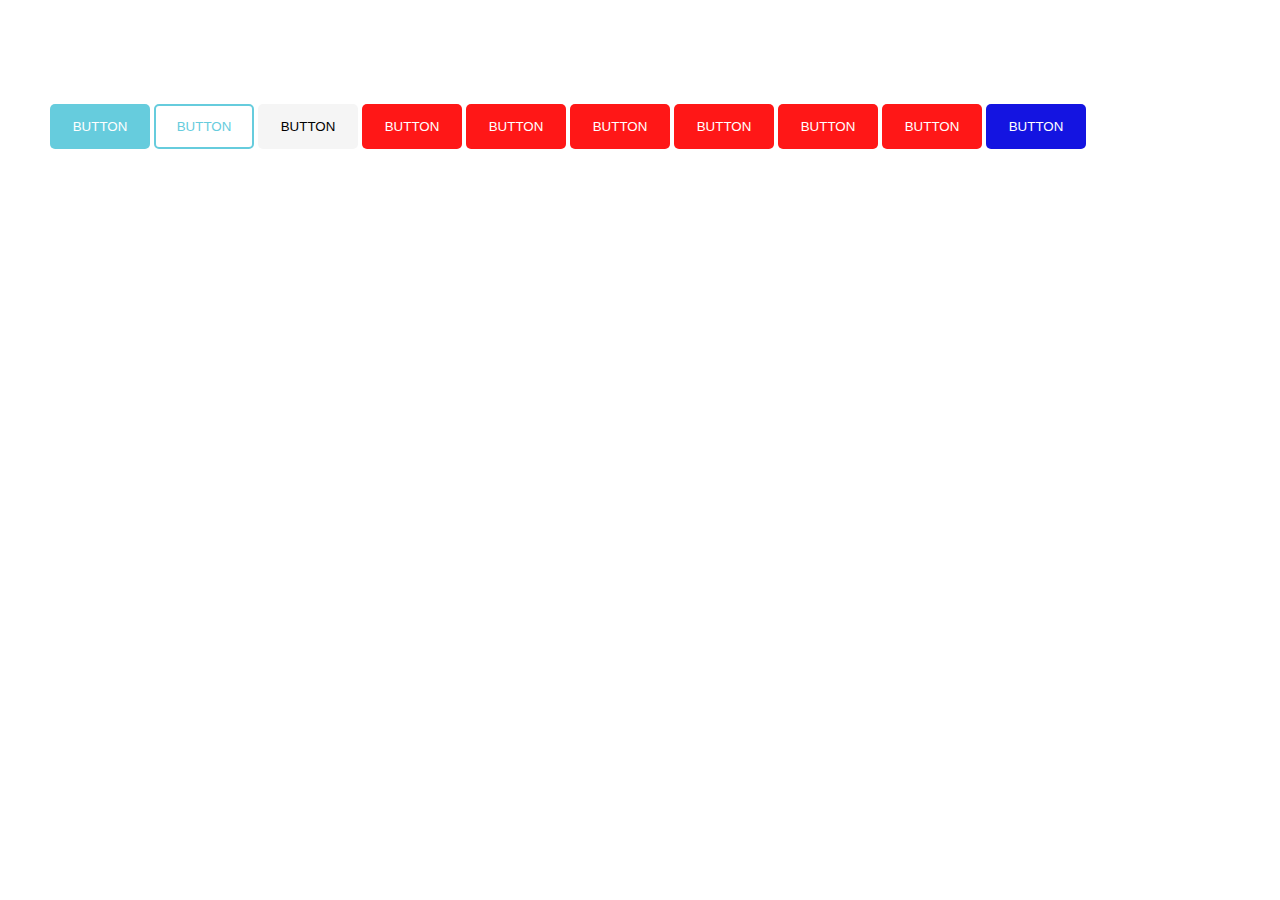
<file: index.html>
<!DOCTYPE html>
<html lang="en">
<head>
    <meta charset="UTF-8">
    <meta name="viewport" content="width=device-width, initial-scale=1.0">
    <meta http-equiv="X-UA-Compatible" content="ie=edge">
    <link rel="stylesheet" href="style.css">
    <link rel="stylesheet" href="style.lyfi.css">
    <title>LYFI</title>
</head>
<body>
    <br><br><br>

    <div class="container">
        <button class="button">BUTTON</button>
        <button class="button white">BUTTON</button>
        <button class="button disabled">BUTTON</button>
        <button class="button large red-light1">BUTTON</button>
        <button class="button red-light1">BUTTON</button>
        <button class="button red-light1">BUTTON</button>
        <button class="button red-light1">BUTTON</button>
        <button class="button red-light1">BUTTON</button>
        <button class="button red-light1">BUTTON</button>
        <button class="button blue-light1">BUTTON</button>
    </div>
</body>
</html>
</file>
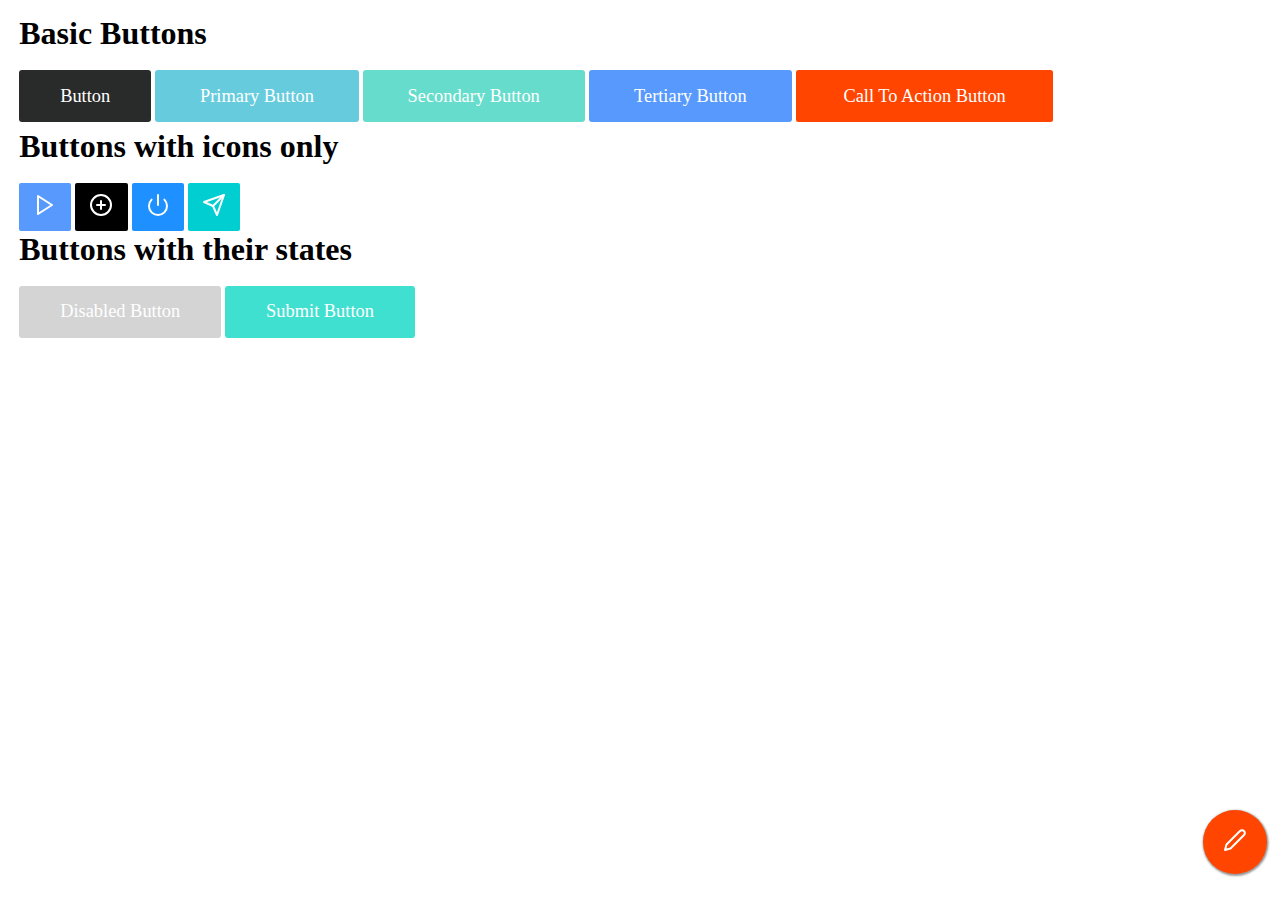
<file: LYFI - V2/buttons.html>
<!DOCTYPE html>
<html lang="en">
<head>
    <meta charset="UTF-8">
    <meta name="viewport" content="width=device-width, initial-scale=1.0">
    <title>Buttons</title>
    <link rel="stylesheet" href="css/lyfi.css">
</head>
<body>
    <div class="container">
        <h1>Basic Buttons</h1><br>
        <button class="button">button</button>
        <button class="primary-button">primary button</button>
        <button class="secondary-button">secondary button</button>
        <button class="tertiary-button">tertiary button</button>
        <button class="cta">call to action button</button>
        <br>
        <h1>Buttons with icons only</h1><br>
        <button class="icon-only"><i data-feather="play"></i></button>
        <button class="icon-only black"><i data-feather="plus-circle"></i></button>
        <button class="icon-only dodgerblue"><i data-feather="power"></i></button>
        <button class="icon-only darkturquoise"><i data-feather="send"></i></button>
        <br>
        <h1>Buttons with their states</h1><br>
        <button disabled>disabled button</button>
        <button type="submit">submit button</button>
    </div>
    <button class="fab"><i data-feather="edit-2"></i></button>
    <script src="js/feather.js"></script>
</body>
</html>
</file>
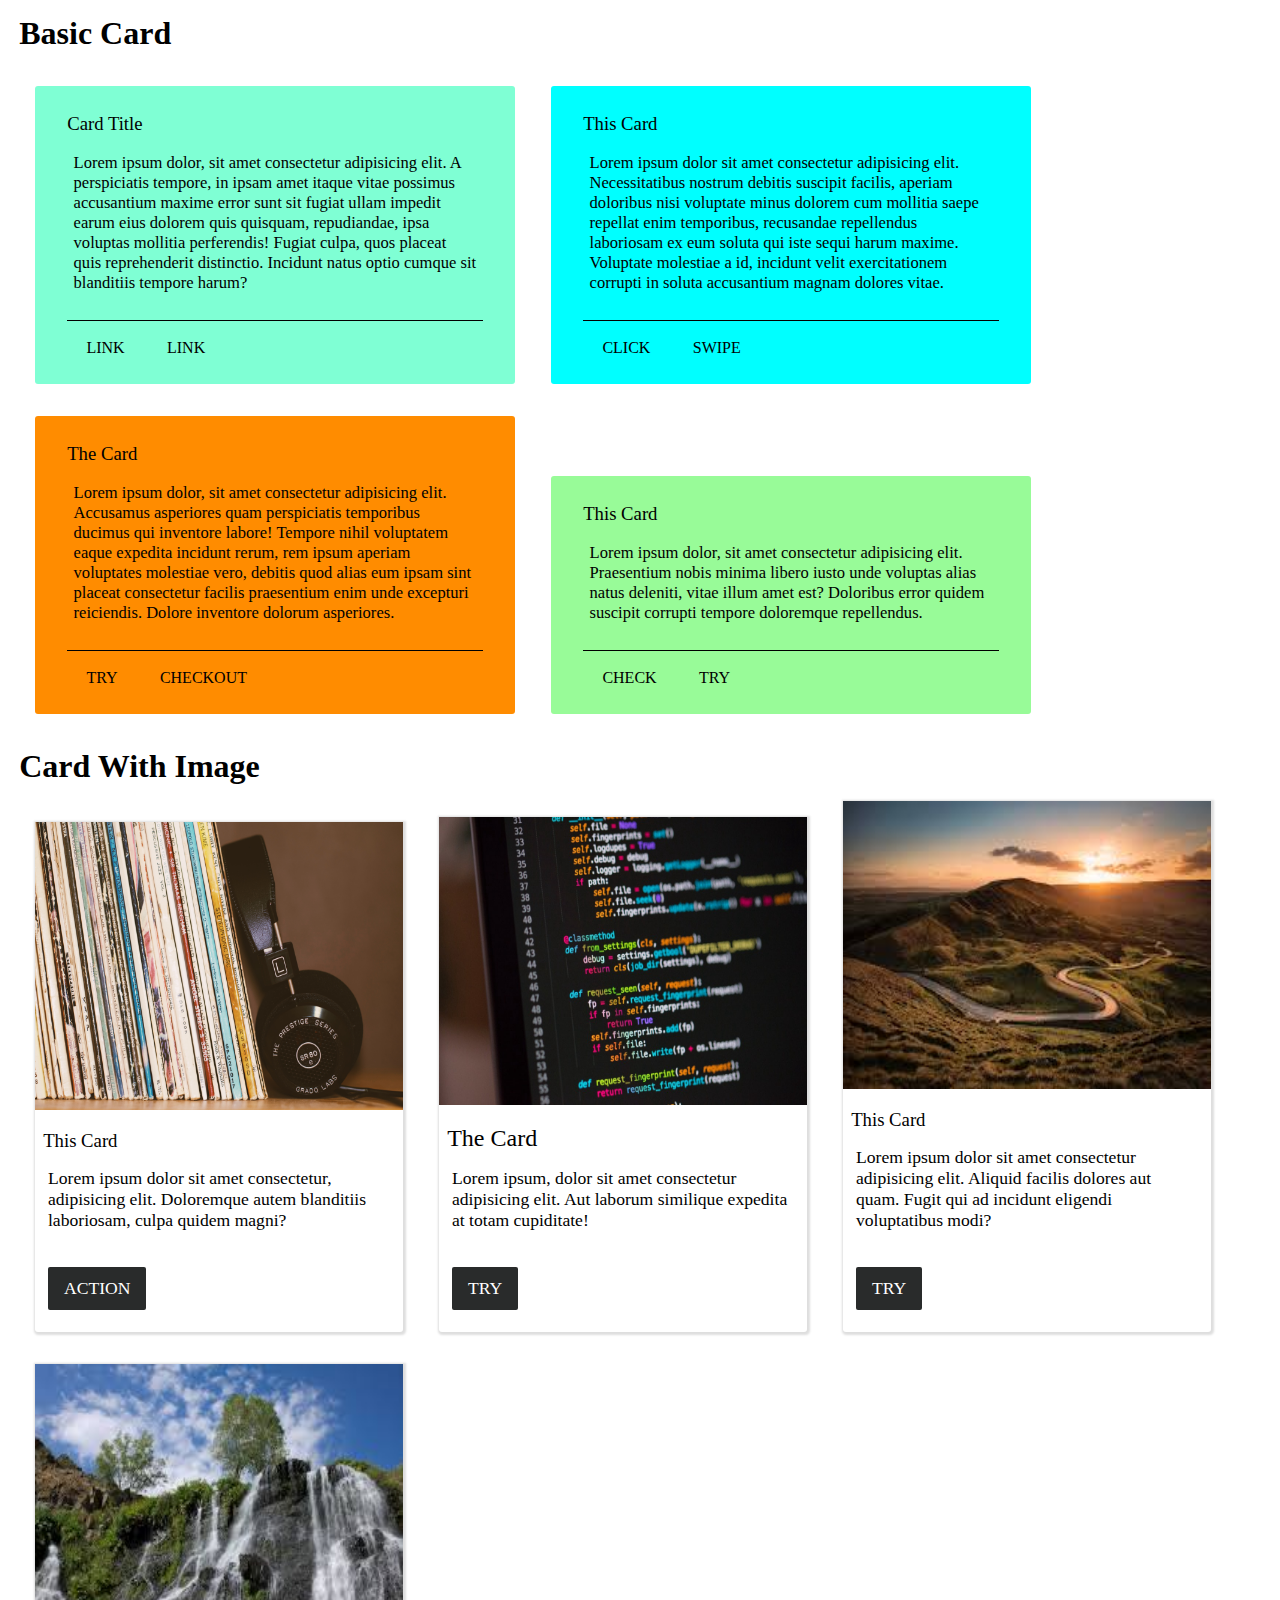
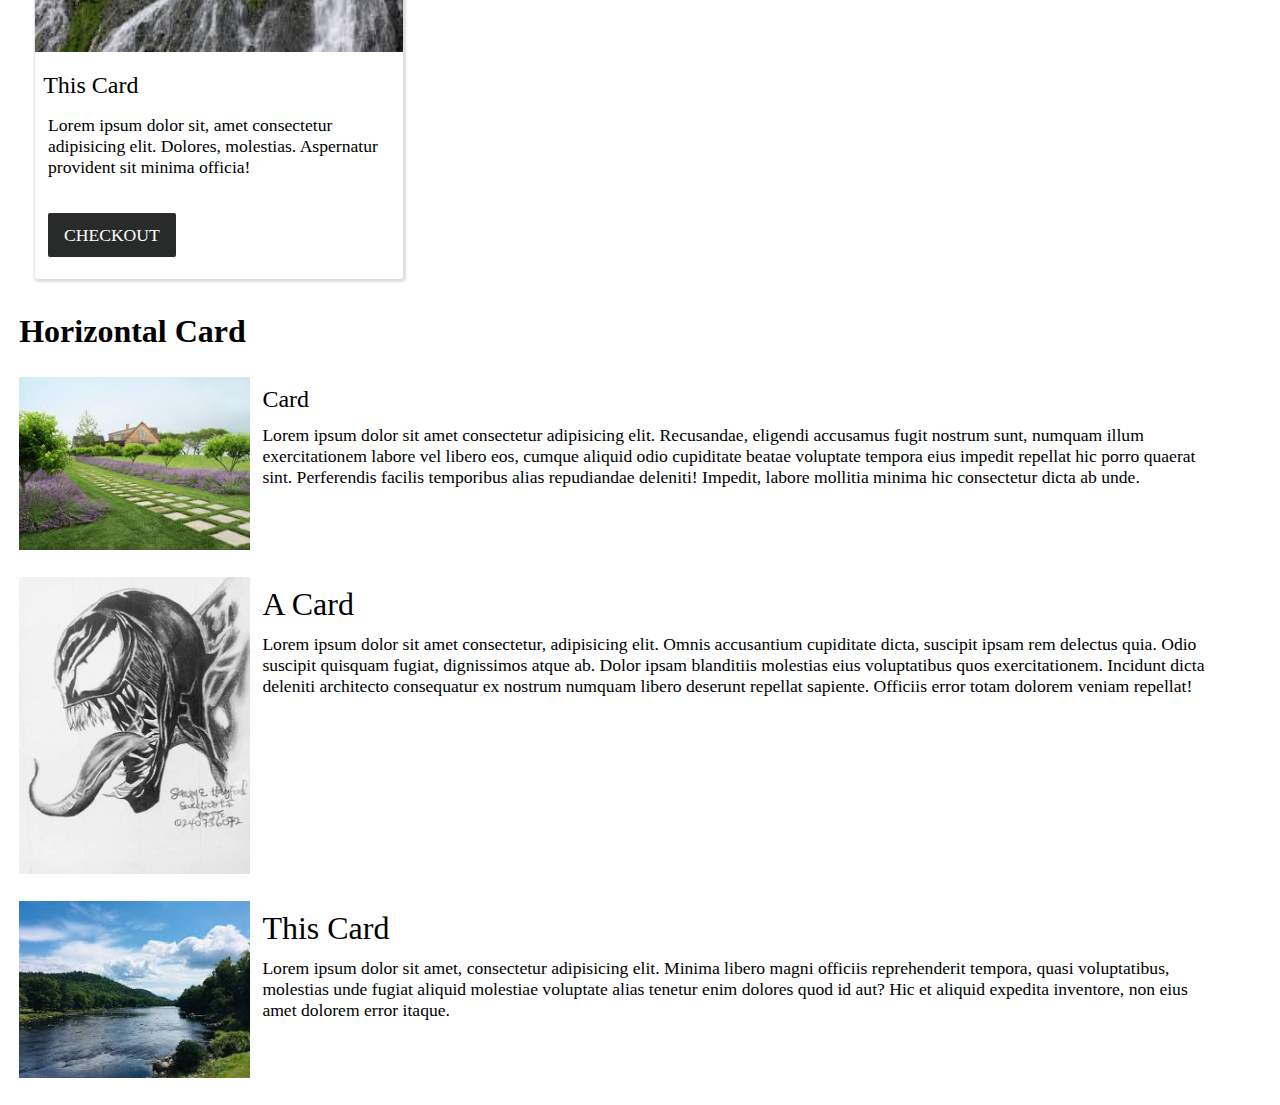
<file: LYFI - V2/cards.html>
<!DOCTYPE html>
<html lang="en">

<head>
    <meta charset="UTF-8">
    <meta name="viewport" content="width=device-width, initial-scale=1.0">
    <title>Cards</title>
    <link rel="stylesheet" href="css/lyfi.css">
</head>

<body>
    <div class="container">

        <div class="card-container">
            <h1>Basic Card</h1><br>
            <li>
                <div class="basic-card aquamarine">
                    <h3 class="card-title">Card Title</h2>
                        <p class="card-info">
                            Lorem ipsum dolor, sit amet consectetur adipisicing elit. A perspiciatis tempore, in ipsam
                            amet itaque vitae possimus accusantium maxime error sunt sit fugiat ullam impedit earum eius
                            dolorem quis quisquam, repudiandae, ipsa voluptas mollitia perferendis! Fugiat culpa, quos
                            placeat quis reprehenderit distinctio. Incidunt natus optio cumque sit blanditiis tempore
                            harum?
                        </p>
                        <ul class="card-action">
                            <li><a href="#!">LINK</a></li>
                            <li><a href="#!">LINK</a></li>
                        </ul>
                </div>
            </li>
            <li>
                <div class="basic-card cyan">
                    <h3 class="card-title">This Card</h3>
                    <p class="card-info">
                        Lorem ipsum dolor sit amet consectetur adipisicing elit. Necessitatibus nostrum debitis suscipit
                        facilis, aperiam doloribus nisi voluptate minus dolorem cum mollitia saepe repellat enim
                        temporibus, recusandae repellendus laboriosam ex eum soluta qui iste sequi harum maxime.
                        Voluptate molestiae a id, incidunt velit exercitationem corrupti in soluta accusantium magnam
                        dolores vitae.
                    </p>
                    <ul class="card-action">
                        <li><a href="#!">CLICK</a></li>
                        <li><a href="#!">SWIPE</a></li>
                    </ul>
                </div>
            </li>
            <li>
                <div class="basic-card darkorange">
                    <h3 class="card-title">the card</h2>
                        <p class="card-info">
                            Lorem ipsum dolor, sit amet consectetur adipisicing elit. Accusamus asperiores quam
                            perspiciatis temporibus ducimus qui inventore labore! Tempore nihil voluptatem eaque
                            expedita incidunt rerum, rem ipsum aperiam voluptates molestiae vero, debitis quod alias eum
                            ipsam sint placeat consectetur facilis praesentium enim unde excepturi reiciendis. Dolore
                            inventore dolorum asperiores.
                        </p>
                        <ul class="card-action">
                            <li><a href="#!">TRY</a></li>
                            <li><a href="#!">CHECKOUT</a></li>
                        </ul>
                </div>
            </li>
            <li>
                <div class="basic-card palegreen">
                    <h3 class="card-title">This card</h3>
                    <p class="card-info">
                        Lorem ipsum dolor, sit amet consectetur adipisicing elit. Praesentium nobis minima libero iusto
                        unde voluptas alias natus deleniti, vitae illum amet est? Doloribus error quidem suscipit
                        corrupti tempore doloremque repellendus.
                    </p>
                    <ul class="card-action">
                        <li><a href="#!">CHECK</a></li>
                        <li><a href="#!">TRY</a></li>
                    </ul>
                </div>
            </li>
            <br><br>
            <h1>Card With Image</h1>
            <li>
                <div class="vertical-card">
                    <img src="images/music.jpg" alt="">
                    <h3 class="card-title">This Card</h3>
                    <p class="card-info">
                        Lorem ipsum dolor sit amet consectetur, adipisicing elit. Doloremque autem blanditiis
                        laboriosam, culpa quidem magni?
                    </p>
                    <div class="card-action">
                        <button class="button">ACTION</button>
                    </div>
                </div>
            </li>
            <li>
                <div class="vertical-card">
                    <img src="images/0_kBHpKva09AsGj7RQ.jpeg" alt="">
                    <h2 class="card-title">The Card</h2>
                    <p class="card-info">
                        Lorem ipsum, dolor sit amet consectetur adipisicing elit. Aut laborum similique expedita at
                        totam cupiditate!
                    </p>
                    <div class="card-action">
                        <button class="button">TRY</button>
                    </div>
                </div>
            </li>
            <li>
                <div class="vertical-card">
                    <img src="images/download (2).jpg" alt="">
                    <h3 class="card-title">This Card</h3>
                    <p class="card-info">
                        Lorem ipsum dolor sit amet consectetur adipisicing elit. Aliquid facilis dolores aut quam. Fugit
                        qui ad incidunt eligendi voluptatibus modi?
                    </p>
                    <div class="card-action">
                        <button class="button"><a href="#!">TRY</a></button>
                    </div>
                </div>
            </li>
            <li>
                <div class="vertical-card">
                    <img src="images/download (3).jpg" alt="">
                    <h2 class="card-title">This Card</h2>
                    <p class="card-info">
                        Lorem ipsum dolor sit, amet consectetur adipisicing elit. Dolores, molestias. Aspernatur
                        provident sit minima officia!
                    </p>
                    <div class="card-action">
                        <a href="#!"><button class="button">CHECKOUT</button></a>
                    </div>
                </div>
            </li>
            <br><br>
            <h1>Horizontal Card</h1>
            <div class="horizontal-card">
                <img src="images/download.jpg" alt="">
                <div class="card-content">
                    <h2 class="card-title">Card</h2>
                    <p class="card-info">
                        Lorem ipsum dolor sit amet consectetur adipisicing elit. Recusandae, eligendi accusamus fugit
                        nostrum sunt, numquam illum exercitationem labore vel libero eos, cumque aliquid odio cupiditate
                        beatae voluptate tempora eius impedit repellat hic porro quaerat sint. Perferendis facilis
                        temporibus alias repudiandae deleniti! Impedit, labore mollitia minima hic consectetur dicta ab
                        unde.
                    </p>
                </div>
            </div>
            <div class="horizontal-card">
                <img src="images/FB_IMG_15519947576119513.jpg" alt="">
                <div class="card-content">
                    <h1 class="card-title">A Card</h1>
                    <p class="card-info">
                        Lorem ipsum dolor sit amet consectetur, adipisicing elit. Omnis accusantium cupiditate dicta,
                        suscipit ipsam rem delectus quia. Odio suscipit quisquam fugiat, dignissimos atque ab. Dolor
                        ipsam blanditiis molestias eius voluptatibus quos exercitationem. Incidunt dicta deleniti
                        architecto consequatur ex nostrum numquam libero deserunt repellat sapiente. Officiis error
                        totam dolorem veniam repellat!
                    </p>
                </div>
            </div>
            <div class="horizontal-card">
                <img src="images/download (4).jpg" alt="">
                <div class="card-content">
                    <h1 class="card-title">This Card</h1>
                    <p class="card-info">
                        Lorem ipsum dolor sit amet, consectetur adipisicing elit. Minima libero magni officiis
                        reprehenderit tempora, quasi voluptatibus, molestias unde fugiat aliquid molestiae voluptate
                        alias tenetur enim dolores quod id aut? Hic et aliquid expedita inventore, non eius amet dolorem
                        error itaque.
                    </p>
                </div>
            </div>
        </div>
    </div>
</body>

</html>
</file>
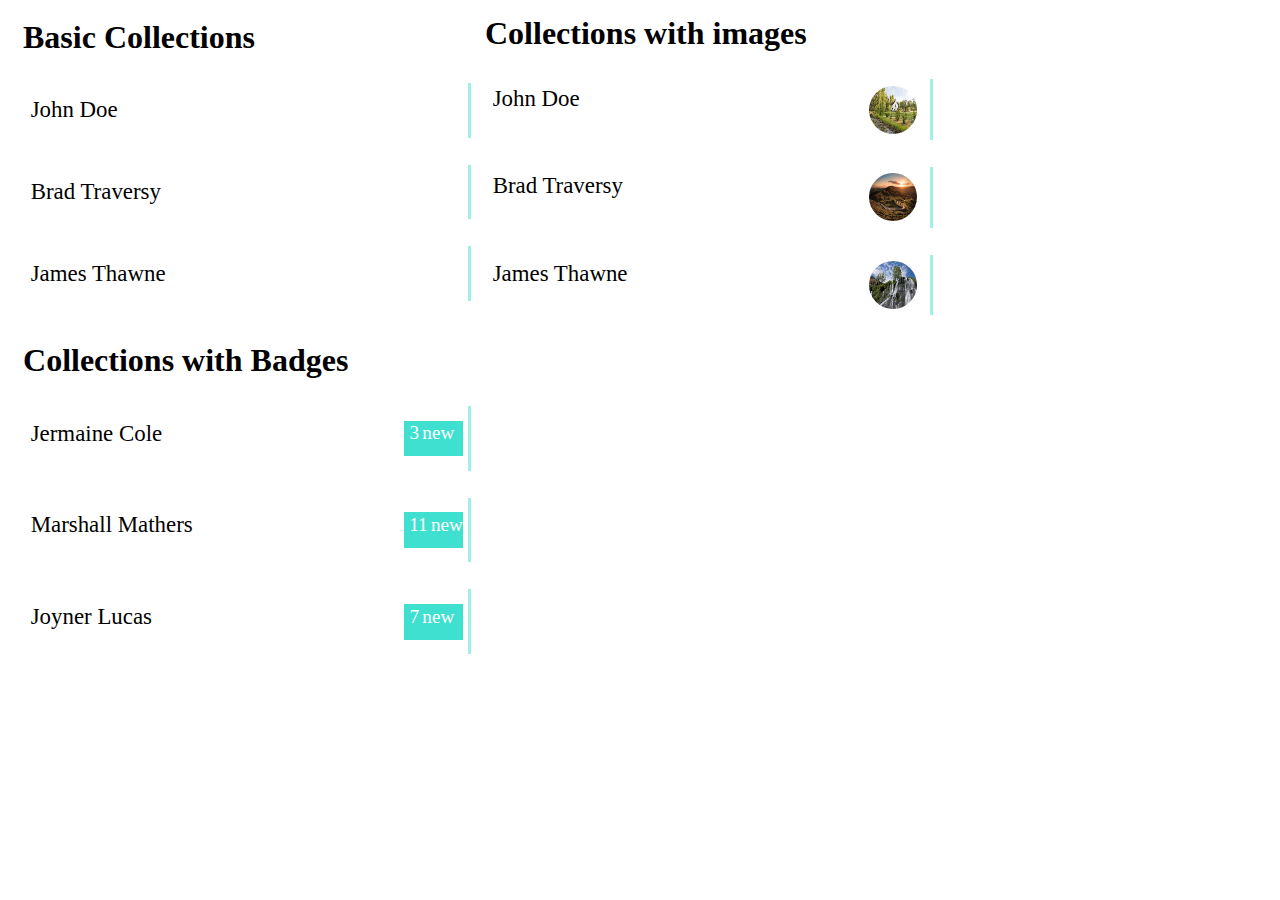
<file: LYFI - V2/collections.html>
<!DOCTYPE html>
<html lang="en">

<head>
    <meta charset="UTF-8">
    <meta name="viewport" content="width=device-width, initial-scale=1.0">
    <title>Collections</title>
    <link rel="stylesheet" href="css/lyfi.css">
</head>

<body>
    <div class="container">
        <div class="collection-container">
            <ul>
                <li>
                    <h1>Basic Collections</h1>
                    <ul class="collections">
                        <li class="collection-item">John Doe</li>
                        <li class="collection-item">Brad Traversy</li>
                        <li class="collection-item">James Thawne</li>
                    </ul>
                </li>
                <li>
                    <h1>Collections with images</h1>
                    <ul class="collections-with-images">
                        <li class="collection-item">
                            <p>John Doe </p>
                            <img src="images/download (1).jpg" alt="">
                        </li>
                        <li class="collection-item">
                            <p>Brad Traversy </p><img src="images/download (2).jpg" alt="">
                        </li>
                        <li class="collection-item">
                            <p>James Thawne </p><img src="images/download (3).jpg" alt="">
                        </li>
                    </ul>
                </li>
                <li>
                    <h1>Collections with Badges</h1>
                    <ul class="collections-with-badges">
                        <li class="collection-item">
                            <p>Jermaine Cole</p>
                            <span class="new">3</span>
                        </li>
                        <li class="collection-item">
                            <p>Marshall Mathers</p>
                            <span class="new">11</span>
                        </li>
                        <li class="collection-item">
                            <p>Joyner Lucas</p>
                            <span class="new">7</span>
                        </li>
                    </ul>
                </li>
            </ul>
        </div>
    </div>
</body>

</html>
</file>
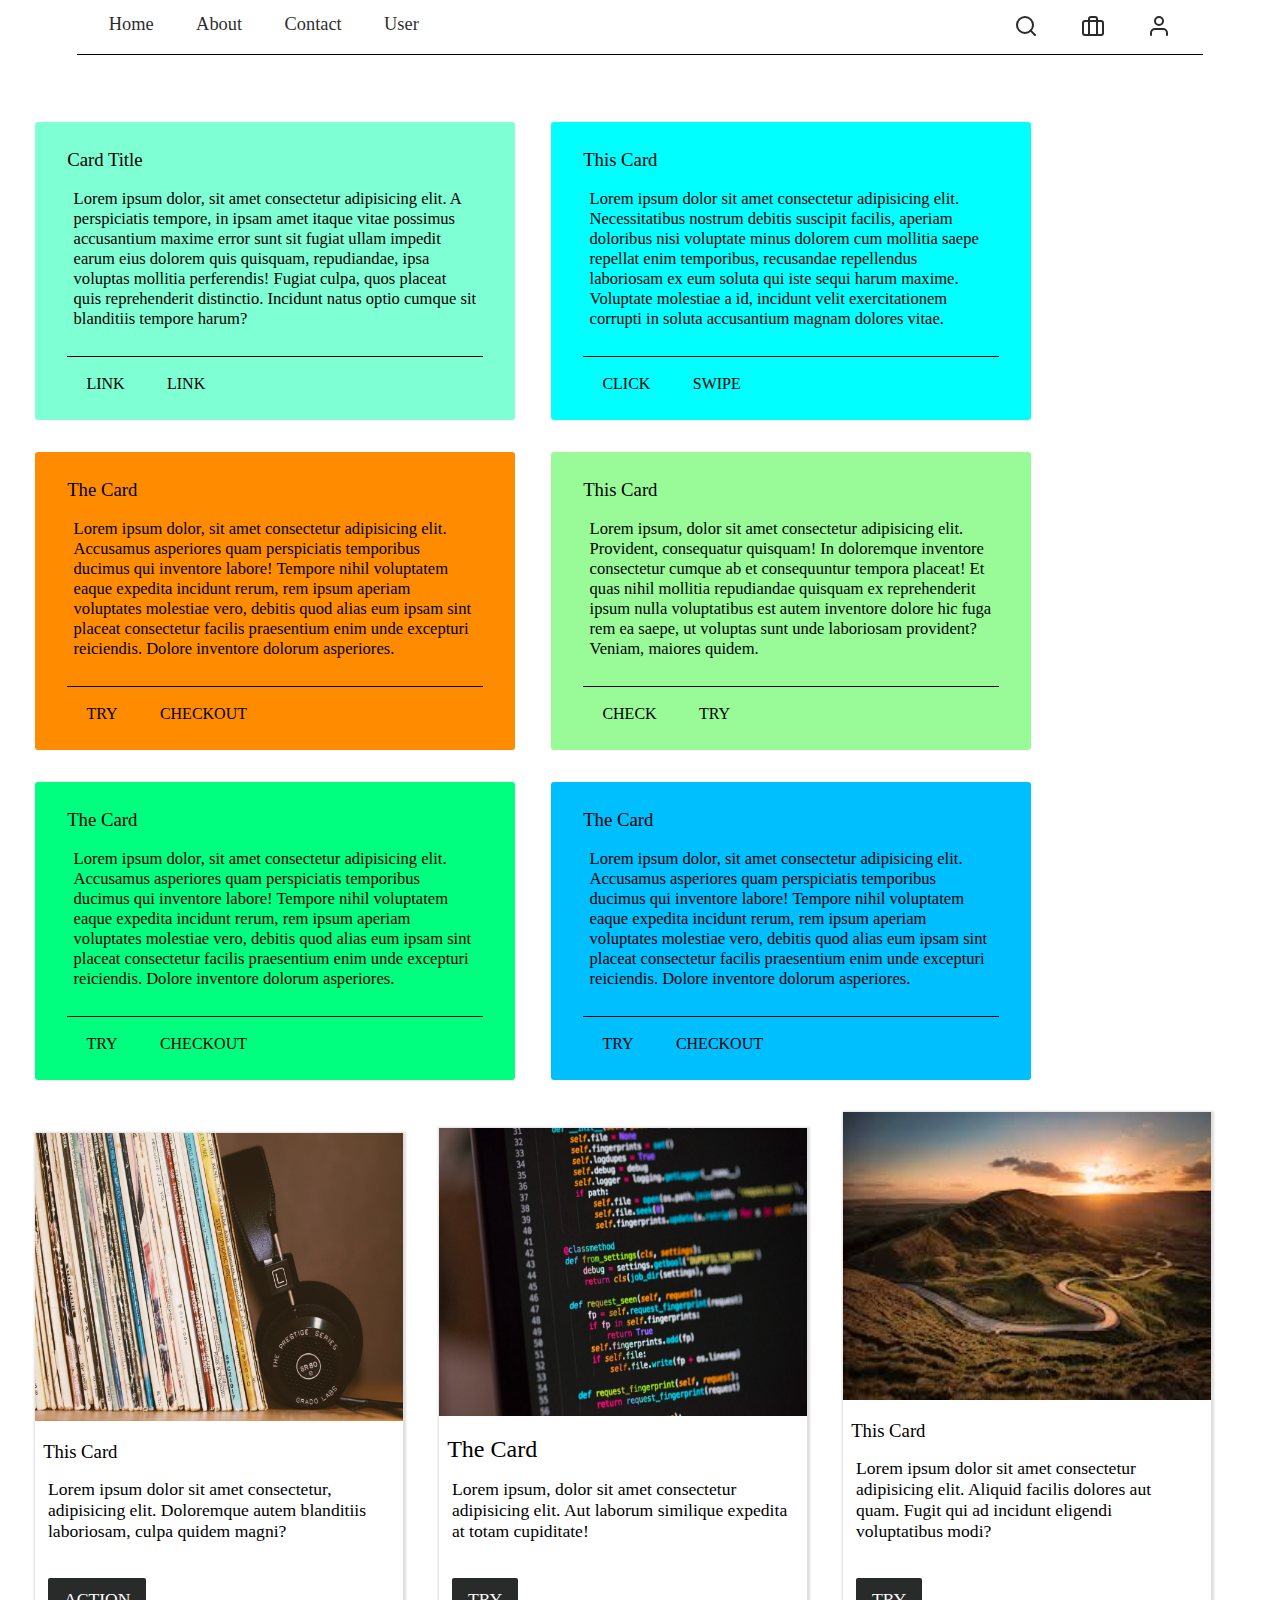
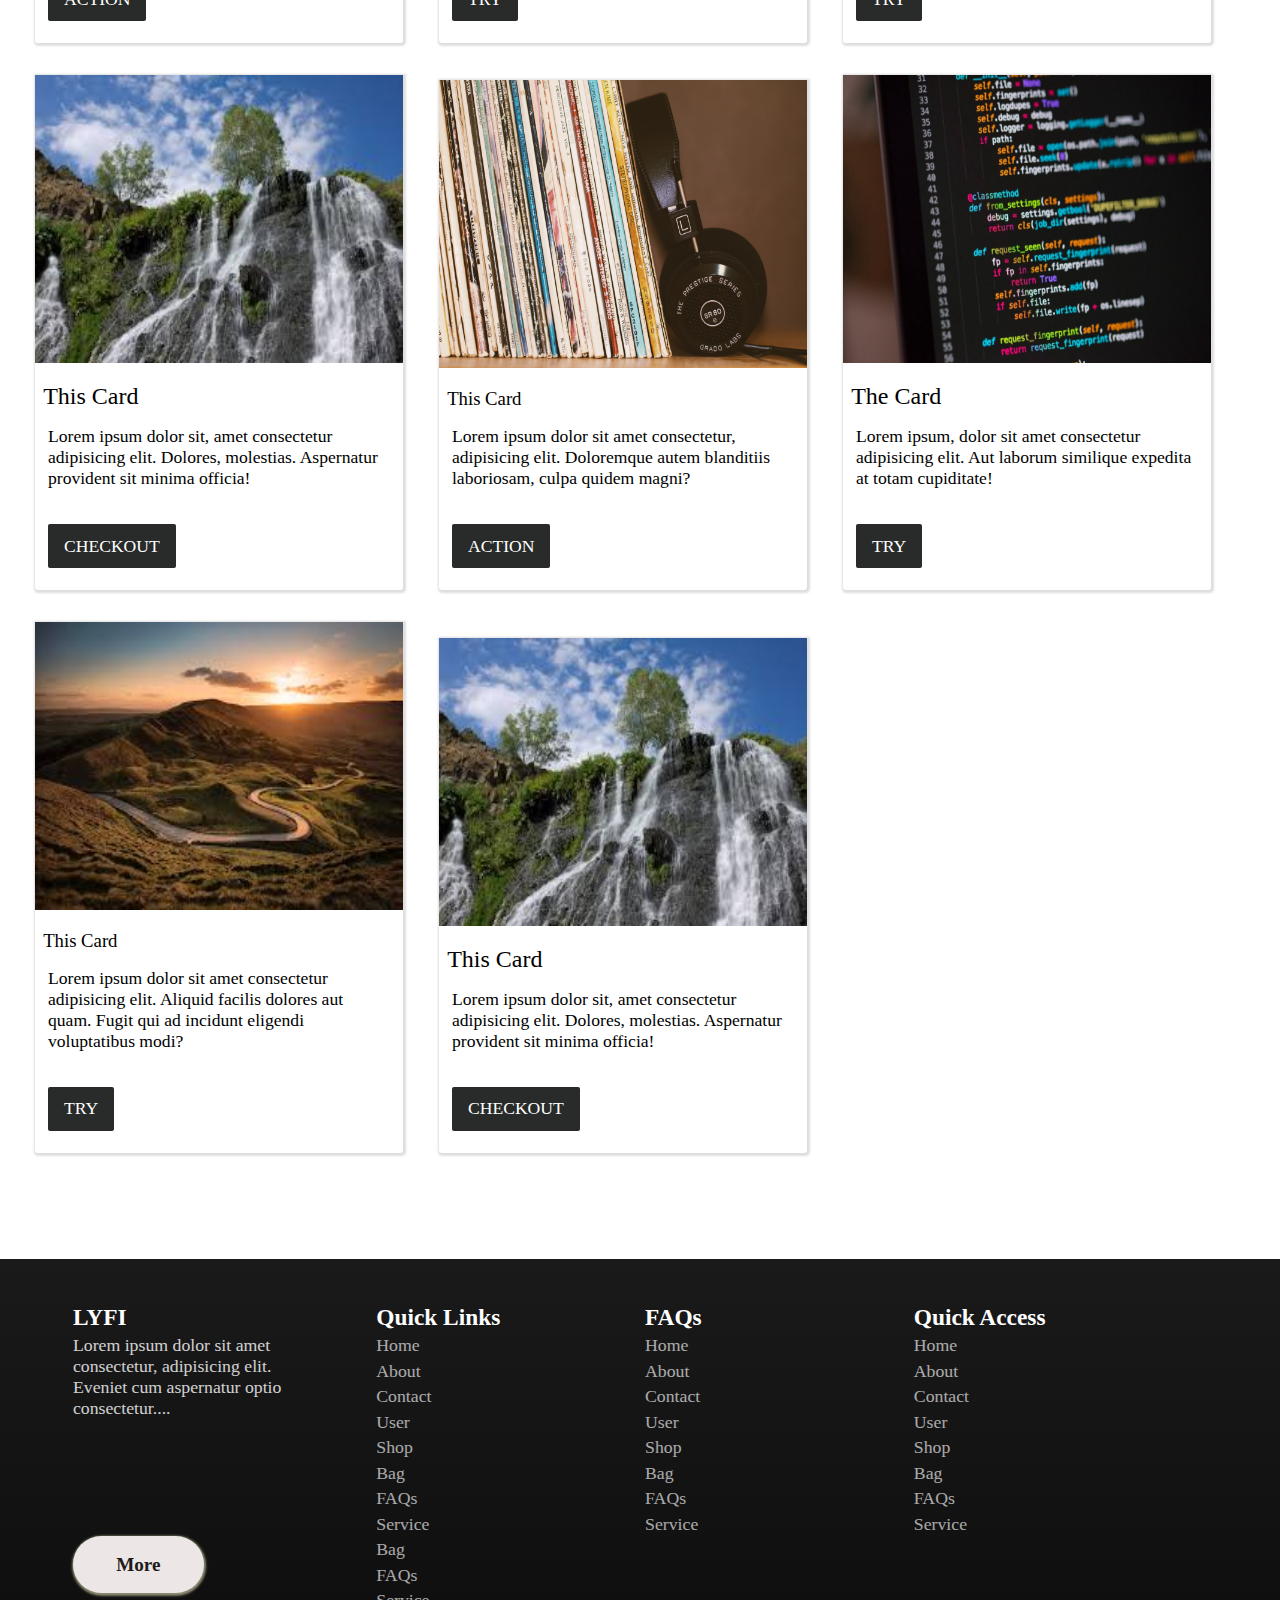
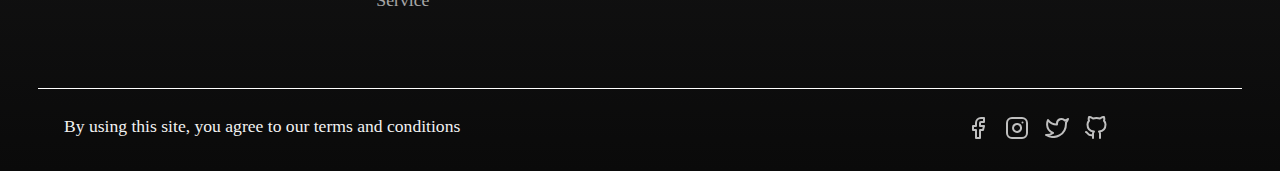
<file: LYFI - V2/footer.html>
<!DOCTYPE html>
<html lang="en">

<head>
    <meta charset="UTF-8">
    <meta name="viewport" content="width=device-width, initial-scale=1.0">
    <title>Footer</title>
    <link rel="stylesheet" href="css/lyfi.css">
</head>

<body>
    <nav class="nav-center">
        <ul class="left">
            <li>
                <a href="#!">Home</a>
            </li>
            <li>
                <a href="#!">About</a>
            </li>
            <li>
                <a href="#!">Contact</a>
            </li>
            <li>
                <a href="#!">User</a>
            </li>
        </ul>
        <ul class="right">
            <li>
                <a href="#!"><i data-feather="search"></i></a>
            </li>
            <li>
                <a href="#!"><i data-feather="briefcase"></i></a>
            </li>
            <li>
                <a href="#!"><i data-feather="user"></i></a>
            </li>
        </ul>
    </nav><br>
    <br>
    <div class="container">

        <div class="card-container">
            <li>
                <div class="basic-card aquamarine">
                    <h3 class="card-title">Card Title</h2>
                        <p class="card-info">
                            Lorem ipsum dolor, sit amet consectetur adipisicing elit. A perspiciatis tempore, in ipsam
                            amet itaque vitae possimus accusantium maxime error sunt sit fugiat ullam impedit earum eius
                            dolorem quis quisquam, repudiandae, ipsa voluptas mollitia perferendis! Fugiat culpa, quos
                            placeat quis reprehenderit distinctio. Incidunt natus optio cumque sit blanditiis tempore
                            harum?
                        </p>
                        <ul class="card-action">
                            <li><a href="#!">LINK</a></li>
                            <li><a href="#!">LINK</a></li>
                        </ul>
                </div>
            </li>
            <li>
                <div class="basic-card cyan">
                    <h3 class="card-title">This Card</h3>
                    <p class="card-info">
                        Lorem ipsum dolor sit amet consectetur adipisicing elit. Necessitatibus nostrum debitis suscipit
                        facilis, aperiam doloribus nisi voluptate minus dolorem cum mollitia saepe repellat enim
                        temporibus, recusandae repellendus laboriosam ex eum soluta qui iste sequi harum maxime.
                        Voluptate molestiae a id, incidunt velit exercitationem corrupti in soluta accusantium magnam
                        dolores vitae.
                    </p>
                    <ul class="card-action">
                        <li><a href="#!">CLICK</a></li>
                        <li><a href="#!">SWIPE</a></li>
                    </ul>
                </div>
            </li>
            <li>
                <div class="basic-card darkorange">
                    <h3 class="card-title">the card</h2>
                        <p class="card-info">
                            Lorem ipsum dolor, sit amet consectetur adipisicing elit. Accusamus asperiores quam
                            perspiciatis temporibus ducimus qui inventore labore! Tempore nihil voluptatem eaque
                            expedita incidunt rerum, rem ipsum aperiam voluptates molestiae vero, debitis quod alias eum
                            ipsam sint placeat consectetur facilis praesentium enim unde excepturi reiciendis. Dolore
                            inventore dolorum asperiores.
                        </p>
                        <ul class="card-action">
                            <li><a href="#!">TRY</a></li>
                            <li><a href="#!">CHECKOUT</a></li>
                        </ul>
                </div>
            </li>
            <li>
                <div class="basic-card palegreen">
                    <h3 class="card-title">This card</h3>
                    <p class="card-info">
                        Lorem ipsum, dolor sit amet consectetur adipisicing elit. Provident, consequatur quisquam! In
                        doloremque inventore consectetur cumque ab et consequuntur tempora placeat! Et quas nihil
                        mollitia repudiandae quisquam ex reprehenderit ipsum nulla voluptatibus est autem inventore
                        dolore hic fuga rem ea saepe, ut voluptas sunt unde laboriosam provident? Veniam, maiores
                        quidem.
                    </p>
                    <ul class="card-action">
                        <li><a href="#!">CHECK</a></li>
                        <li><a href="#!">TRY</a></li>
                    </ul>
                </div>
            </li>
            <li>
                <div class="basic-card springgreen">
                    <h3 class="card-title">the card</h2>
                        <p class="card-info">
                            Lorem ipsum dolor, sit amet consectetur adipisicing elit. Accusamus asperiores quam
                            perspiciatis temporibus ducimus qui inventore labore! Tempore nihil voluptatem eaque
                            expedita incidunt rerum, rem ipsum aperiam voluptates molestiae vero, debitis quod alias eum
                            ipsam sint placeat consectetur facilis praesentium enim unde excepturi reiciendis. Dolore
                            inventore dolorum asperiores.
                        </p>
                        <ul class="card-action">
                            <li><a href="#!">TRY</a></li>
                            <li><a href="#!">CHECKOUT</a></li>
                        </ul>
                </div>
            </li>
            <li>
                <div class="basic-card deepskyblue">
                    <h3 class="card-title">the card</h2>
                        <p class="card-info">
                            Lorem ipsum dolor, sit amet consectetur adipisicing elit. Accusamus asperiores quam
                            perspiciatis temporibus ducimus qui inventore labore! Tempore nihil voluptatem eaque
                            expedita incidunt rerum, rem ipsum aperiam voluptates molestiae vero, debitis quod alias eum
                            ipsam sint placeat consectetur facilis praesentium enim unde excepturi reiciendis. Dolore
                            inventore dolorum asperiores.
                        </p>
                        <ul class="card-action">
                            <li><a href="#!">TRY</a></li>
                            <li><a href="#!">CHECKOUT</a></li>
                        </ul>
                </div>
            </li>
            <li>
                <div class="vertical-card">
                    <img src="images/music.jpg" alt="">
                    <h3 class="card-title">This Card</h3>
                    <p class="card-info">
                        Lorem ipsum dolor sit amet consectetur, adipisicing elit. Doloremque autem blanditiis
                        laboriosam, culpa quidem magni?
                    </p>
                    <div class="card-action">
                        <button class="button">ACTION</button>
                    </div>
                </div>
            </li>
            <li>
                <div class="vertical-card">
                    <img src="images/0_kBHpKva09AsGj7RQ.jpeg" alt="">
                    <h2 class="card-title">The Card</h2>
                    <p class="card-info">
                        Lorem ipsum, dolor sit amet consectetur adipisicing elit. Aut laborum similique expedita at
                        totam cupiditate!
                    </p>
                    <div class="card-action">
                        <button class="button">TRY</button>
                    </div>
                </div>
            </li>
            <li>
                <div class="vertical-card">
                    <img src="images/download (2).jpg" alt="">
                    <h3 class="card-title">This Card</h3>
                    <p class="card-info">
                        Lorem ipsum dolor sit amet consectetur adipisicing elit. Aliquid facilis dolores aut quam. Fugit
                        qui ad incidunt eligendi voluptatibus modi?
                    </p>
                    <div class="card-action">
                        <button class="button"><a href="#!">TRY</a></button>
                    </div>
                </div>
            </li>
            <li>
                <div class="vertical-card">
                    <img src="images/download (3).jpg" alt="">
                    <h2 class="card-title">This Card</h2>
                    <p class="card-info">
                        Lorem ipsum dolor sit, amet consectetur adipisicing elit. Dolores, molestias. Aspernatur
                        provident sit minima officia!
                    </p>
                    <div class="card-action">
                        <a href="#!"><button class="button">CHECKOUT</button></a>
                    </div>
                </div>
            </li>
            <li>
                <div class="vertical-card">
                    <img src="images/music.jpg" alt="">
                    <h3 class="card-title">This Card</h3>
                    <p class="card-info">
                        Lorem ipsum dolor sit amet consectetur, adipisicing elit. Doloremque autem blanditiis
                        laboriosam, culpa quidem magni?
                    </p>
                    <div class="card-action">
                        <button class="button">ACTION</button>
                    </div>
                </div>
            </li>
            <li>
                <div class="vertical-card">
                    <img src="images/0_kBHpKva09AsGj7RQ.jpeg" alt="">
                    <h2 class="card-title">The Card</h2>
                    <p class="card-info">
                        Lorem ipsum, dolor sit amet consectetur adipisicing elit. Aut laborum similique expedita at
                        totam cupiditate!
                    </p>
                    <div class="card-action">
                        <button class="button">TRY</button>
                    </div>
                </div>
            </li>
            <li>
                <div class="vertical-card">
                    <img src="images/download (2).jpg" alt="">
                    <h3 class="card-title">This Card</h3>
                    <p class="card-info">
                        Lorem ipsum dolor sit amet consectetur adipisicing elit. Aliquid facilis dolores aut quam. Fugit
                        qui ad incidunt eligendi voluptatibus modi?
                    </p>
                    <div class="card-action">
                        <button class="button"><a href="#!">TRY</a></button>
                    </div>
                </div>
            </li>
            <li>
                <div class="vertical-card">
                    <img src="images/download (3).jpg" alt="">
                    <h2 class="card-title">This Card</h2>
                    <p class="card-info">
                        Lorem ipsum dolor sit, amet consectetur adipisicing elit. Dolores, molestias. Aspernatur
                        provident sit minima officia!
                    </p>
                    <div class="card-action">
                        <a href="#!"><button class="button">CHECKOUT</button></a>
                    </div>
                </div>
            </li>
        </div>
    </div>
    <footer class="footer">
        <div class="footer-content">
            <ul class="about">
                <h3 class="title">LYFI</h3>
                <li><p>Lorem ipsum dolor sit amet consectetur, adipisicing elit. Eveniet cum aspernatur optio consectetur....</p></li>
                <a href="#!">
                    <button class="button more">More</button>
                </a>
            </ul>
            <ul>
                <h3 class="title">Quick Links</h3>
                <li><a href="#!">Home</a></li>
                <li><a href="#!">About</a></li>
                <li><a href="#!">Contact</a></li>
                <li><a href="#!">User</a></li>
                <li><a href="#!">Shop</a></li>
                <li><a href="#!">Bag</a></li>
                <li><a href="#!">FAQs</a></li>
                <li><a href="#!">Service</a></li>
                <li><a href="#!">Bag</a></li>
                <li><a href="#!">FAQs</a></li>
                <li><a href="#!">Service</a></li>
            </ul>
            <ul>
                <h3 class="title">FAQs</h3>
                <li><a href="#!">Home</a></li>
                <li><a href="#!">About</a></li>
                <li><a href="#!">Contact</a></li>
                <li><a href="#!">User</a></li>
                <li><a href="#!">Shop</a></li>
                <li><a href="#!">Bag</a></li>
                <li><a href="#!">FAQs</a></li>
                <li><a href="#!">Service</a></li>
            </ul>
            <ul>
                <h3 class="title">Quick Access</h3>
                <li><a href="#!">Home</a></li>
                <li><a href="#!">About</a></li>
                <li><a href="#!">Contact</a></li>
                <li><a href="#!">User</a></li>
                <li><a href="#!">Shop</a></li>
                <li><a href="#!">Bag</a></li>
                <li><a href="#!">FAQs</a></li>
                <li><a href="#!">Service</a></li>
            </ul>
        </div>
        <div class="footer-bottom">
            <ul class="terms-and-conditions">
                <li>By using this site, you agree to our <a href="#!">terms and conditions</a></li>
            </ul>
            <ul class="icons">
                <li><a href="#!"><i data-feather="facebook"></i></a></li>
                <li><a href="#!"><i data-feather="instagram"></i></a></li>
                <li><a href="#!"><i data-feather="twitter"></i></a></li>
                <li><a href="#!"><i data-feather="github"></i></a></li>
            </ul>
        </div>
    </footer>

    <script src="js/feather.js"></script>
</body>

</html>
</file>
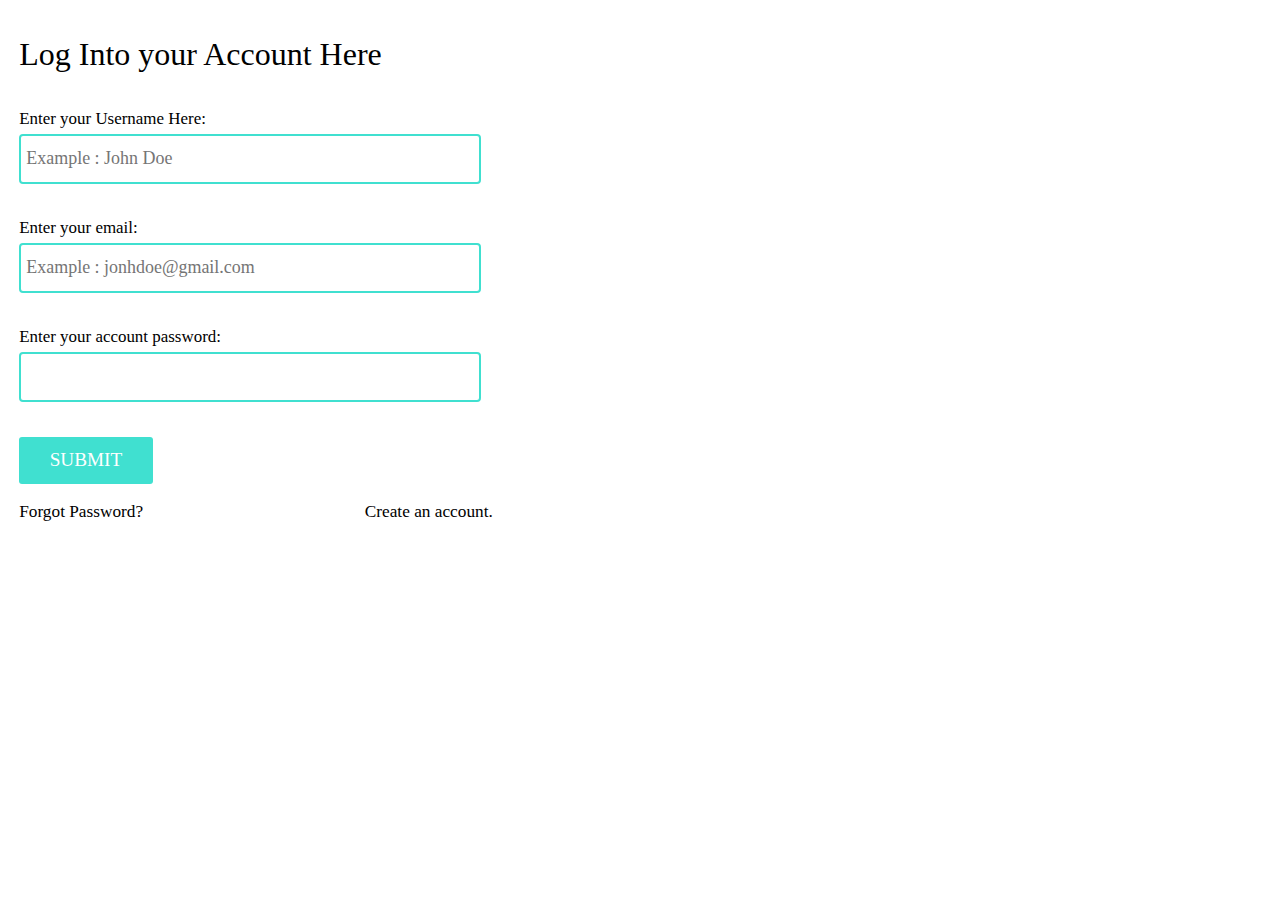
<file: LYFI - V2/form1.html>
<!DOCTYPE html>
<html lang="en">
<head>
    <meta charset="UTF-8">
    <meta name="viewport" content="width=device-width, initial-scale=1.0">
    <title>Form - format1</title>
    <link rel="stylesheet" href="css/lyfi.css">
</head>
<body>
    <div class="container">
       <form class="form1">
           <h1 class="heading">Log Into your Account Here</h1>
           <label for="Username">Enter your Username Here:</label><br>
           <input type="text" name="Username" id="" placeholder="Example : John Doe"><br>
           <label for="Email">Enter your  email:</label><br>
           <input type="email" name="Email" id="" placeholder="Example : jonhdoe@gmail.com"><br>
           <label for="Password">Enter your account password:</label><br>
           <input type="password" name="Password" id=""><br>
           <button type="submit">Submit</button>
           <ul class="other-info">
               <li class="forgot-password">
                   <a href="#!">Forgot Password?</a>
               </li>
               <li class="sign-up">
                   <a href="#!">Create an account.</a>
               </li>
           </ul>
       </form>
    </div>
    

    <script src="js/feather.js"></script>
</body>
</html>
</file>
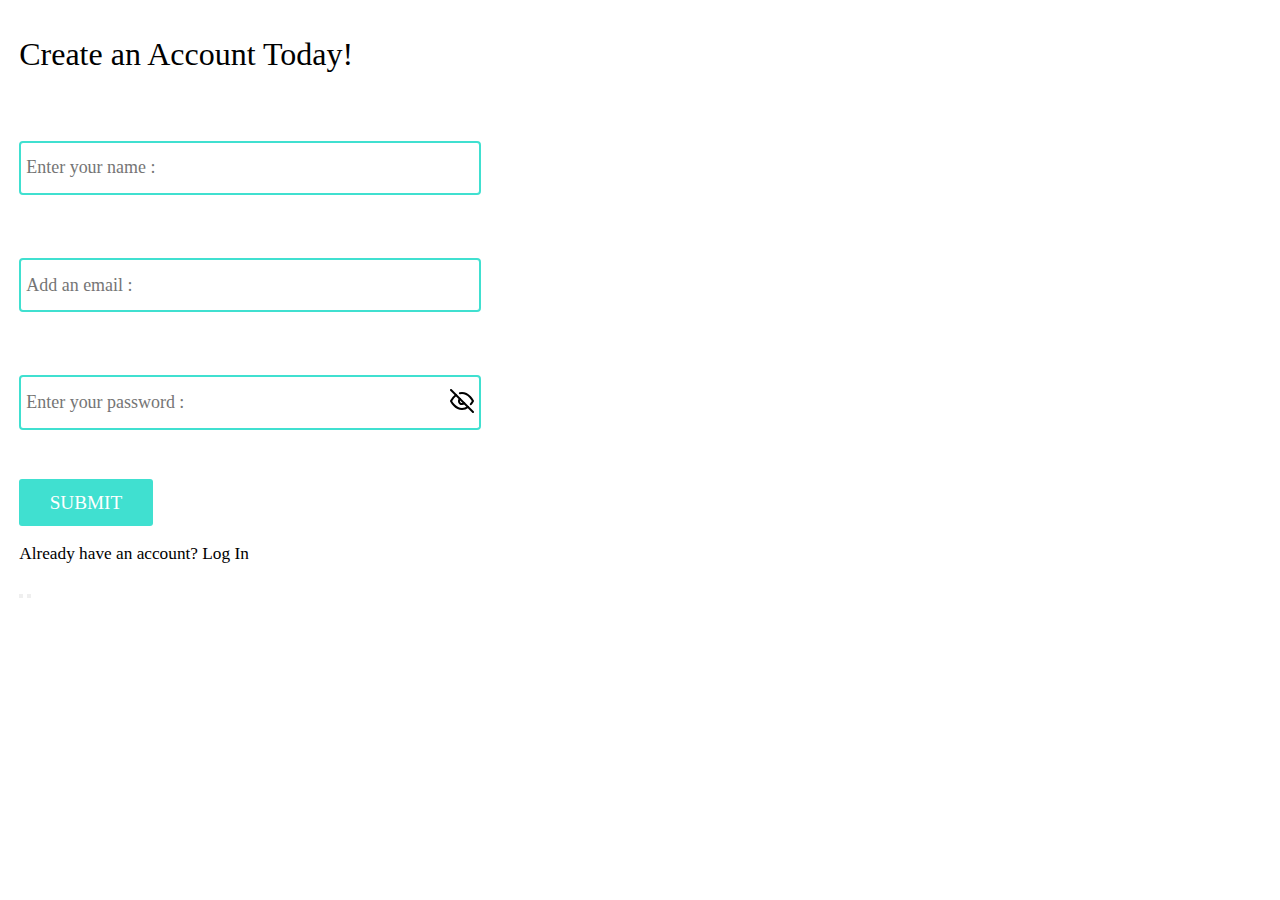
<file: LYFI - V2/form2.html>
<!DOCTYPE html>
<html lang="en">
<head>
    <meta charset="UTF-8">
    <meta name="viewport" content="width=device-width, initial-scale=1.0">
    <title>Form - format2</title>
    <link rel="stylesheet" href="css/lyfi.css">
</head>
<body>
    <div class="container">
        <form  class="form2">
            <h1 class="heading">Create an Account Today!</h1>
            <input type="text" name="Username" placeholder="Enter your name : "><br>
            <input type="email" name="Email" placeholder="Add an email : "><br>
            <input type="password" name="Password"  placeholder="Enter your password : "><br>
           <ul class="password-icons">
               <li class="hide-password">
                <i data-feather="eye"></i>
               </li>
               <li class="show-password">
                <i data-feather="eye-off"></i>
               </li>
           </ul>
            <br>
            <button type="submit">Submit</button><br>
            <ul class="other-info">
                <li>Already have an account? <a href="#!">Log In</a></li>
            </ul>
        </form>
        <button class="show-password"></button>
        <button class="hide-password"></button>
    </div>

    <script src="js/feather.js"></script>
    <script src="js/form.js"></script>
</body>
</html>
</file>
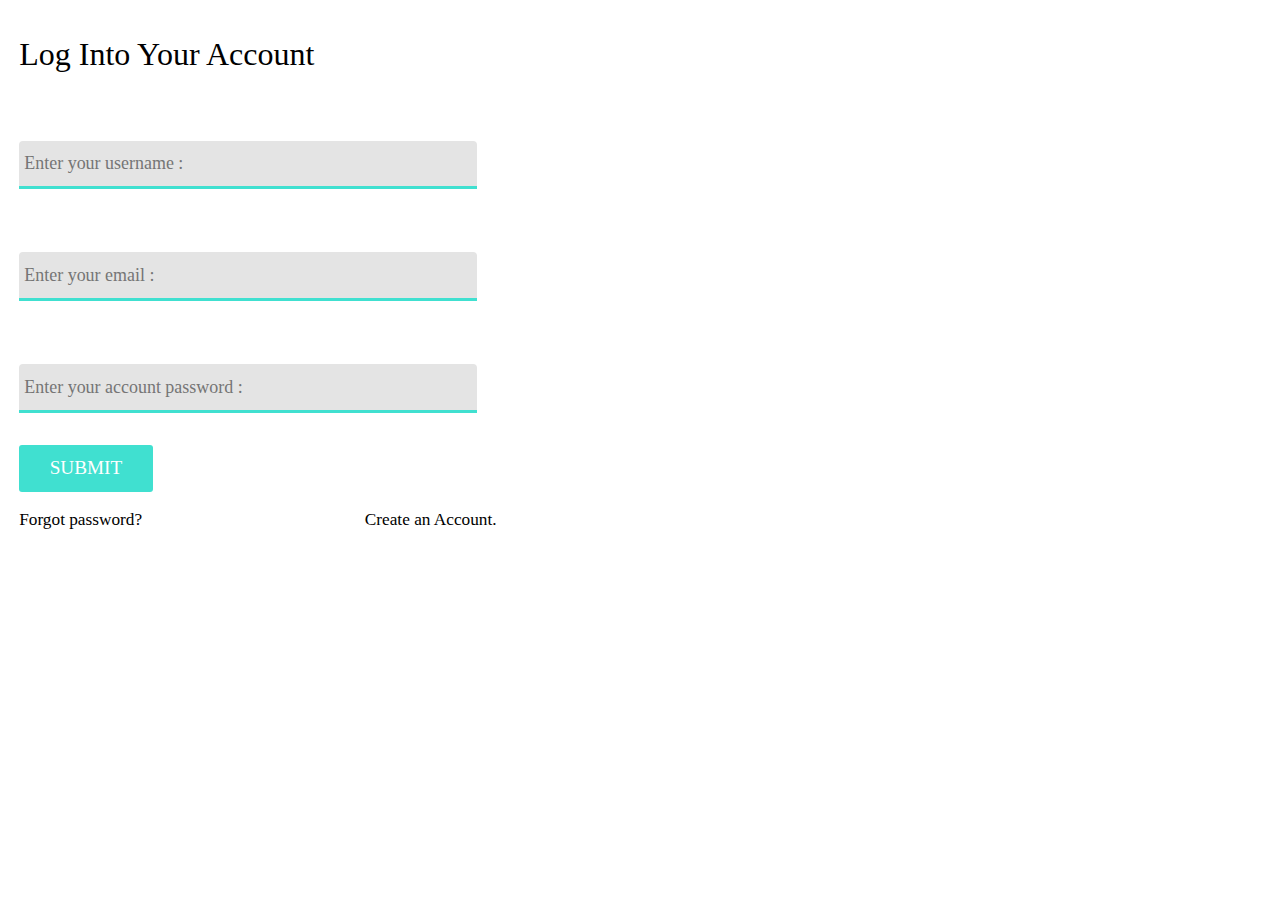
<file: LYFI - V2/form3.html>
<!DOCTYPE html>
<html lang="en">
<head>
    <meta charset="UTF-8">
    <meta name="viewport" content="width=device-width, initial-scale=1.0">
    <title>Form - format3</title>
    <link rel="stylesheet" href="css/lyfi.css">
</head>
<body>
    <div class="container">
        <form class="form3">
            <h1 class="heading">Log Into Your Account</h1>
            <input type="text" name="Username" placeholder="Enter your username : "><br>
            <input type="email" name="Email" placeholder="Enter your email : " ><br>
            <input type="password" name="Password" placeholder="Enter your account password : "><br>
            <button type="submit">submit</button>
            <ul class="other-info">
                <li class="forgot-password"><a href="#!">Forgot password?</a></li>
                <li class="sign-up"><a href="#!">Create an Account.</a></li>
            </ul>
        </form>
    </div>
</body>
</html>
</file>
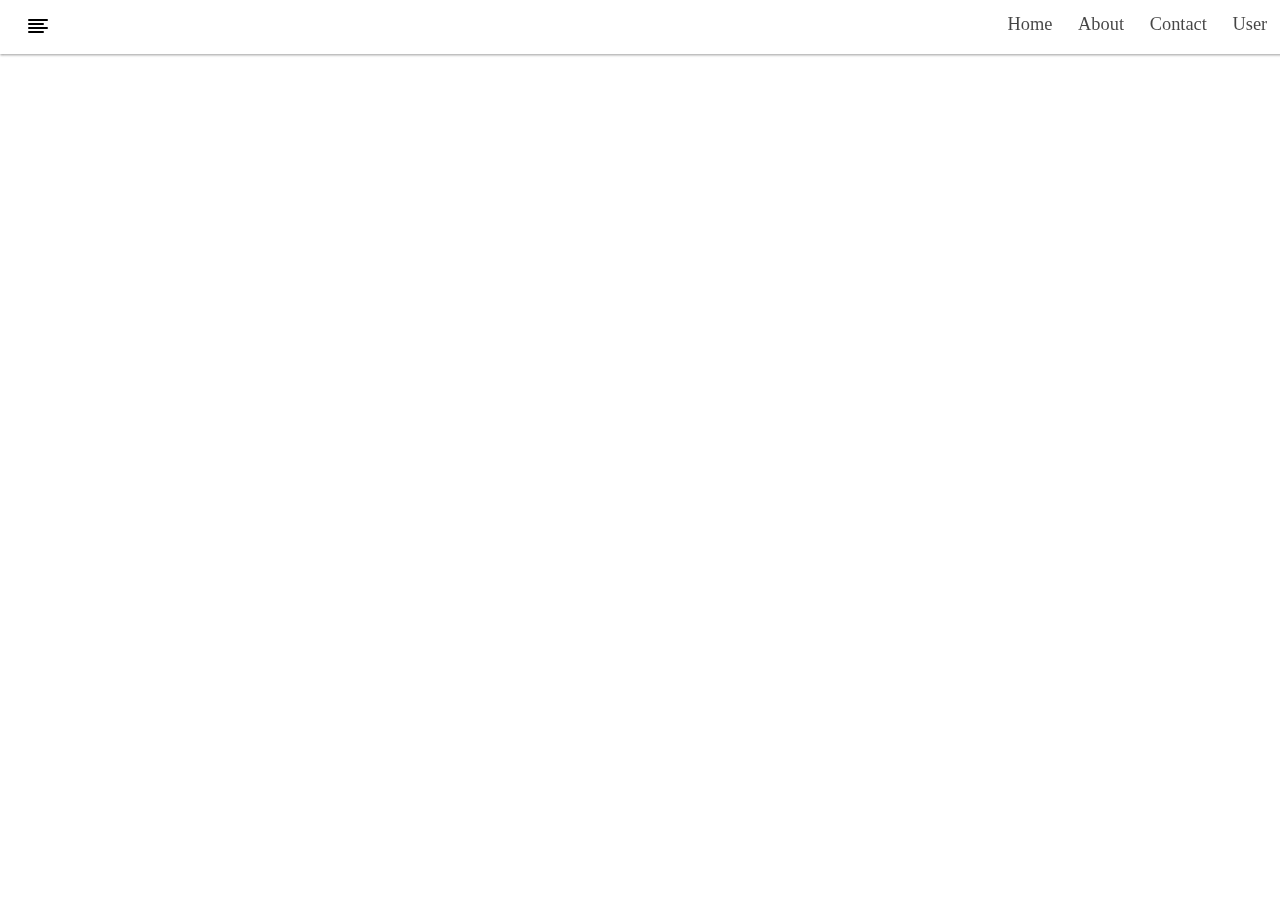
<file: LYFI - V2/sidebar.html>
<!DOCTYPE html>
<html lang="en">

<head>
    <meta charset="UTF-8">
    <meta name="viewport" content="width=device-width, initial-scale=1.0">
    <title>Sidebar</title>
    <link rel="stylesheet" href="css/lyfi.css">
</head>

<body>
    <nav class="side-nav">
        <img src="images/music.jpg" alt="">
        <li class="quit"><i data-feather="x"></i></li>
        <ul class="list-item-type">
            <li>
                <h3>LYFI</h3>
            </li>
        </ul>
        <ul class="list-item-type">
            <li><a href="#!"><i data-feather="home"></i>
                    <p>Home</p>
                </a></li>
            <li>
                <a href="#!"><i data-feather="gitlab"></i>
                    <p>About</p>
                </a>
            </li>
            <li>
                <a href="#!"><i data-feather="user"></i>
                    <p>User</p>
                </a>
            </li>
            <li>
                <a href="#!"><i data-feather="shopping-cart"></i>
                    <p>Cart</p>
                </a>
            </li>
            <li><a href="#!"><i data-feather="mail"></i>
                    <p>Inbox</p>
                </a></li>
        </ul>
        <ul class="list-item-type">
            <li>
                <a href="#!"><i data-feather="settings"></i>
                    <p>Settings</p>
                </a>
            </li>
            <li>
                <a href="#!"><i data-feather="help-circle"></i>
                    <p>Help Center</p>
                </a>
            </li>
        </ul>
    </nav><br>
    <nav class="nav">
        <ul class="left">
            <li class="activate-sidebar"><i data-feather="align-left"></i></li>
        </ul>
        <ul class="right">
            <li><a href="#!">Home</a></li>
            <li><a href="#!">About</a></li>
            <li><a href="#!">Contact</a></li>
            <li><a href="#!">User</a></li>
        </ul>
    </nav><br>
    <script src="js/feather.js"></script>
    <script src="js/sidebar.js"></script>
</body>

</html>
</file>
<file: style.css>
*{
    margin: 0;
    padding: 0;
}

.container{
    align-items: center;
    margin: 50px;
    color:#66ccdd;
}
</file>
<file: style.lyfi.css>
*{
    margin: 0;
    padding: 0;
}

.button{
    border: none;
    outline: none;
    height: 45px;
    width:100px;
    border-radius: 5px;
    background-color: #66ccdd;
    color:white;
}
.button-large{
    border: none;
    outline: none;
    height: 60px;
    width:140px;
    border-radius: 5px;
    background-color: #66ccdd;
    color:white;
}
.button-small{
    border: none;
    outline: none;
    height: 30px;
    width:80px;
    border-radius: 5px;
    background-color: #66ccdd;
    color:white;
}
.white{
    border:2px solid currentColor;
    background-color: white;
    color:currentColor;
}
.aliceblue{
    background-color:aliceblue;
}
.antiquewhite{
    background-color: antiquewhite;
}
.aqua{
    background-color: aqua;
}
.aquamarine{
    background-color: aquamarine;
}
.azure{
    background-color: azure;
}
.beige{
    background-color:beige;
}
.bisque{
    background-color: bisque;
}
.black{
    background-color: black;
}
.blanchedalmond{
    background-color: blanchedalmond;
}
.blue{
    background-color: blue;
}
.blueviolet{
    background-color: blueviolet;
}
.burlywood{
    background-color: burlywood;
}
.cadetblue{
    background-color: cadetblue;
}
.chartreuse{
    background-color: chartreuse;
}
.chocolate{
    background-color: chocolate;
}
.coral{
    background-color: coral;
    color:white;
}
.cornflowerblue{
    background-color: cornflowerblue;
}
.cornsilk{
    background-color: cornsilk;
}
.crimson{
    background-color: crimson;  
}

.cyan{
    background-color: cyan;
}
.darkblue{
    background-color: darkblue;
}
.darkcyan{
    background-color: darkcyan;
}
.darkgoldenrod{
    background-color: darkgoldenrod;
}
.darkgray{
    background-color: darkgray;
}
.darkgreen{
    background-color: darkgreen;
}
.darkgrey{
    background-color: darkgrey;
}
.button-darkkhaki{
    background-color: darkkhaki;
}
.darkmagenta{
    background-color: darkmagenta;
}
.darkolivegreen{
    background-color: darkolivegreen;
}
.darkorange{
    background-color: darkorange;
}
.darkorchid{
    background-color: darkorchid;
}
.darkred{
    background-color: darkred;
}
.darksalmon{
    background-color: darksalmon;
}
.darkseagreen{
    background-color: darkseagreen;;
}
.darkslateblue{
    background-color: darkslateblue;
}
.darkslategray{
    background-color: darkslategray;
}
.darkslategrey{
    background-color: darkslategrey;
}
.darkturquoise{
    background-color: darkturquoise;
}
.darkviolet{
    background-color: darkviolet;
}
.deeppink{
    background-color: deeppink;
}
.deepskyblue{
    background-color: deepskyblue;
}
.dimgray{
    background-color: dimgray;
}
.dimgrey{
    background-color: dimgrey;
}
.dodgerblue{
    background-color: dodgerblue;
}
.firebrick{
    background-color:firebrick;
}
.floralwhite{
    background-color: floralwhite;
}
.forestgreen{
    background-color:forestgreen ;
}
.fuchsia{
    background-color: fuchsia;
}
.gainsboro{
    background-color:gainsboro;
}
.ghostwhite{
    background-color:ghostwhite;
}
.gold{
    background-color: gold;
}
.goldenrod{
    background-color:goldenrod ;
}
.gray{
    background-color:gray ;
}
.green{
    background-color: green;
}
.greenyellow{
    background-color:greenyellow ;
}
.grey {
    background-color:grey ;
}
.honeydew{
    background-color: honeydew;
}
.hotpink{
    background-color:hotpink;
}
.indianred{
    background-color: indianred;
}
.indigo{
    background-color:indigo ;
}
.ivory{
    background-color: ivory;
}
.khaki{
    background-color: khaki;
}
.lavender{
    background-color: lavender;
}
.lavenderblush{
    background-color: lavenderblush;
}
.lawngreen{
    background-color:lawngreen ;
}
.lemonchiffon{
    background-color: lemonchiffon;
}
.lightblue{
    background-color:lightblue ;
}
.lightcoral{
    background-color: lightcoral;
}
.lightcyan{
    background-color:lightcyan ;
}
.lightgoldenrodyellow{
    background-color: lightgoldenrodyellow;
}
.lightgray{
    background-color: lightgray;
}
.lightgreen{
    background-color: lightgreen;
}
.lightgrey{
    background-color: lightgrey;
}
.lightpink{
    background-color:lightpink ;
}
.lightsalmon{
    background-color: lightsalmon;
}
.lightseagreen{
    background-color:lightseagreen;
}
.lightskyblue{
    background-color:lightskyblue;
}
.lightslategray{
    background-color:lightslategray;
}
.lightslategrey{
    background-color:lightslategrey;
}
.lightsteelblue{
    background-color:lightsteelblue;
}
.lightyellow{
    background-color:lightyellow;
}
.lime{
    background-color:lime;
}
.limegreen{
    background-color:limegreen;
}
.linen{
    background-color:linen;
}
.magenta{
    background-color:magenta;
}
.maroon{
    background-color:maroon;
}
.mediumaquamarine{
    background-color:mediumaquamarine;
}
.mediumblue{
    background-color:mediumblue;
}
.mediumorchid{
    background-color:mediumorchid;
}
.mediumpurple{
    background-color:mediumpurple;
}
.mediumseagreen{
    background-color:mediumseagreen;
}
.mediumslateblue{
    background-color:mediumslateblue;
}
.button-mediumspringgreen{
    background-color:mediumspringgreen;
}
.mediumturquoise{
    background-color:mediumturquoise;
}
.mediumvioletred{
    background-color:mediumvioletred;
}
.midnightblue{
    background-color:midnightblue;
}
.mintcream{
    background-color:mintcream;
}
.mistyrose{
    background-color:mistyrose;
}
.moccasin{
    background-color:moccasin;
}
.navajowhite{
    background-color:navajowhite;
}
.navy{
    background-color:navy;
}
.oldlace{
    background-color:oldlace;
}
.olive{
    background-color:olive;
}
.olivedrab{
    background-color:olivedrab;
}
.orange{
    background-color:orange;
}
.orangered{
    background-color:orangered;
}
.orchid{
    background-color:orchid;
}
.palegoldenrod{
    background-color:palegoldenrod;
}
.palegreen{
    background-color:palegreen;
}
.paleturquoise{
    background-color:paleturquoise;
}
.palevioletred{
    background-color:palevioletred;
}
.papayawhip{
    background-color:papayawhip;
}
.peachpuff{
    background-color:peachpuff;
}
.peru{
    background-color:peru;
}
.pink{
    background-color:pink;
}
.plum{
    background-color:plum;
}
.powderblue{
    background-color:powderblue;
}
.purple{
    background-color:purple;
}
.rebeccapurple{
    background-color:rebeccapurple;
}

.rosybrown{
    background-color:rosybrown;
}
.royalblue{
    background-color:royalblue;
}
.saddlebrown{
    background-color:saddlebrown;
}
.salmon{
    background-color:salmon;
}
.sandybrown{
    background-color:sandybrown;
}
.seagreen{
    background-color:seagreen;
}
.seashell{
    background-color:seashell;
}
.sienna{
    background-color:sienna;
}
.silver{
    background-color:silver;
}
.skyblue{
    background-color:skyblue;
}
.slateblue{
    background-color:slateblue;
}
.slategray{
    background-color:slategray;
}
.slategrey{
    background-color:slategrey;
}
.snow{
    background-color:snow;
}
.springgreen{
    background-color:springgreen;
}
.steelblue{
    background-color:steelblue;
}
.tan{
    background-color:tan;
}
.teal{
    background-color:teal;
}
.thistle{
    background-color:thistle;
}
.tomato{
    background-color:tomato;
}
.turquoise{
    background-color:turquoise;
}
.violet{
    background-color:violet;
}
.wheat{
    background-color:wheat;
}

.whitesmoke{
    border: 2px solid currentColor;
    background-color: whitesmoke;
    color:currentColor;
}
.yellow{
    background-color:yellow;
}
.yellowgreen{
    background-color:yellowgreen;
}

.red{
    background-color:red
}
.disabled{
    background-color: whitesmoke;
    color:black;
}
.red-light1{
    background-color: rgb(255, 23, 23);
}
.red-light2{
    background-color: rgb(250, 38, 38);
}
.red-light3{
    background-color: rgb(245, 50, 50);
}
.red-light4{
    background-color: rgb(240, 51, 51);
}
.red-light5{
    background-color:rgb(235, 71, 71);
}
.red-light6{
    background-color: rgb(230, 78, 78);
}
.red-light7{
    background-color:rgb(225, 85, 85);
}
.red-light8{
    background-color: rgb(220, 92, 92);
}
.red-light9{
    background-color:rgb(215, 100,100);
}
.blue-light1{
    background-color: rgb(20, 20, 225);
}
.blue-light2{
    background-color: rgb(35, 35, 255);
}
.blue-light3{
    background-color:rgb(50, 50, 255);
}
.blue-light4{
    background-color:rgb(65, 65, 255);
}
.blue-light5{
    background-color:rgb(80, 80, 255);
}
.blue-light6{
    background-color: rgb(95, 95, 255);
}
.blue-light7{
    background-color:rgb(110, 110, 255);
}
.blue-light8{
    background-color:rgb(125, 125, 255);
}
.blue-light9{
    background-color: rgb(140, 140, 255);
}
.yellow-light1{
    background-color: rgb(255, 255, 15);
}
.yellow-light2{
    background-color: rgb(255, 255, 30);
}
.yellow-light3{
    background-color: rgb(255, 255, 45);
}
.yellow-light4{
    background-color: rgb(255, 255, 60);
}
.yellow-light5{
    background-color:rgb(255, 255, 75);
}
.yellow-light6{
    background-color:rgb(255, 255, 90);
}
.yellow-light7{
    background-color:rgb(255, 255, 105);
}
.yellow-light8{
    background-color:rgb(255, 255, 115);
}
.yellow-light9{
    background-color: rgb(255, 255, 125);
}
.green-light1{
    background-color:rgb(0, 148, 0);
}
.green-light2{
    background-color:rgb(0, 168, 0);
}
.green-light3{
    background-color: rgb(0, 188, 0);
}
.green-light4{
    background-color:rgb(0, 208, 0);
}
.green-light5{
    background-color: rgb(0, 228, 0);
}
.green-light6{
    background-color: rgb(0, 248, 0);
}
.green-light7{
    background-color: rgb(0, 268, 0);
}
.green-light8{
    background-color:rgb(0,288, 0);
}
.green-light9{
    background-color:rgb(0, 308, 0);
}
.purple-light1{
    background-color: rgb(143, 0, 143);
}
.purple-light2{
    background-color: rgb(158, 0, 158);
}
.purple-light3{
    background-color: rgb(173, 0, 173);
}
.purple-light4{
    background-color:rgb(188, 0, 188);
}
.purple-light5{
    background-color:rgb(203, 0, 203);
}
.purple-light6{
    background-color:rgb(218, 0, 218);
}
.purple-light7{
    background-color:rgb(233, 0, 233);
}
.purple-light8{
    background-color:rgb(248, 0, 248);
}
.purple-light9{
    background-color: rgb(255, 0, 255);
}
.orange-light1{
    background-color: rgb(255, 172, 17);
}
.orange-light2{
    background-color: rgb(255, 178, 31);
}
.orange-light3{
    background-color: rgb(255, 184, 45);
}
.orange-light4{
    background-color:rgb(255, 190, 59);
}
.orange-light5{
    background-color:rgb(255, 196, 73);
}
.orange-light6{
    background-color:rgb(255, 202, 87);
}
.orange-light7{
    background-color:rgb(255, 208, 101);
}
.orange-light8{
    background-color:rgb(255, 214, 115);
}
.orange-light9{
    background-color:rgb(255, 220, 129);
}
</file>
<file: LYFI - V2/css/lyfi.css>
*{
    font-family: 'DM Sans', 'Calibri';
    margin:0;
    padding:0;
}

.container{
    margin:1.2% 1.5%;
}

/*COLOR CODES*/

.aliceblue{
    background-color:aliceblue !important;
}

.text-aliceblue{
    color:aliceblue !important;
}

.antiquewhite{
    background-color:antiquewhite !important;
}

.text-antiquewhite{
    color: antiquewhite !important;
}

.aqua{
    background-color:aqua !important;
}

.text-aqua{
    color:aqua !important;
}

.azure{
    background-color:azure !important;
}

.text-azure{
    color:azure !important;
}

.aquamarine{
    background-color:aquamarine !important;
}

.text-aquamarine{
    color:aquamarine !important;
}

.beige{
    background-color:beige !important;
}

.text-beige{
    color:beige !important;
}

.bisque{
    background-color:bisque !important;
}

.text-bisque{
    color:bisque !important;
}

.black{
    background-color:black !important;
    color:white;
}

.text-black{
    color:white !important;
    background-color: white;
}

.blanchedalmond{
    background-color:blanchedalmond !important;
}

.text-blanchedalmond{
    color:blanchedalmond !important;
}

.blue{
    background-color:blue !important;
}

.text-blue{
    color:blue !important;
}

.blueviolet{
    background-color:blueviolet !important;
}

.text-blue-violet{
    color:blueviolet !important;
}

.brown{
    background-color:brown !important;
}

.text-brown{
    color:brown !important;
}

.burylwood{
    background-color:burlywood !important;
}

.text-burlywood{
    color:burlywood !important;
}

.cadetblue{
    background-color:cadetblue !important;
}

.text-cadetblue{
    color:cadetblue !important;
}

.chartreuse{
    background-color:chartreuse !important;
}

.text-chartreuse{
    color:chartreuse !important;
}

.chocolate{
    background-color:chocolate !important;
}

.text-chocolate{
    color:chocolate !important;
}

.coral{
    background-color:coral !important;
}

.text-coral{
    color:coral !important;
}

.cornflowerblue{
    background-color:cornflowerblue !important;
}

.text-cornflowerblue{
    color:cornflowerblue !important;
}

.cornsilk{
    background-color:cornsilk !important;
}

.text-cornsilk{
    color:cornsilk !important;
}

.crimson{
    background-color:crimson !important;
}

.cyan{
    background-color:cyan !important;
}

.darkblue{
    background-color:darkblue !important;
}

.darkcyan{
    background-color:darkcyan !important;
}

.darkgoldenrod{
    background-color:darkgoldenrod !important;
}

.darkgray{
    background-color:darkgray !important;
}

.darkgreen{
    background-color:darkgreen !important;
}

.darkgrey{
    background-color:darkgrey !important;
}

.darkkhaki{
    background-color:darkkhaki !important;
}

.darkmagenta{
    background-color:darkmagenta !important;
}

.darkolivegreen{
    background-color:darkolivegreen !important;
}

.darkorange{
    background-color:darkorange !important;
}

.darkorchid{
    background-color:darkorchid !important;
}

.darkred{
    background-color:darkred !important;
}

.darksalmon{
    background-color:darksalmon !important;
}

.darkseagreen{
    background-color:darkseagreen !important;
}

.darkslategroup{
    background-color:darkslateblue !important;
}

.darkslategray{
    background-color:darkslategray !important;
}

.darkslategrey{
    background-color:darkslategrey !important;
}

.darkturquoise{
    background-color:darkturquoise !important;
}

.darkviolet{
    background-color:darkviolet !important;
}

.dimgray{
    background-color:dimgray !important;
}

.dimgrey{
    background-color:dimgrey !important;
}

.dodgerblue{
    background-color:dodgerblue !important;
}

.deeppink{
    background-color:deeppink !important;
}

.deepskyblue{
    background-color:deepskyblue !important;
}

.firebrick{
    background-color:firebrick !important
}

.floralwhite{
    background-color:floralwhite !important;
}

.forestgreen{
    background-color:forestgreen !important;
}

.fuchsia{
    background-color:fuchsia !important;
}

.gainsboro{
    background-color:gainsboro !important;
}

.ghostwhite{
    background-color:ghostwhite !important;
}

.gold{
    background-color:gold !important;
}

.goldenrod{
    background-color:goldenrod !important;
}

.gray{
    background-color:gray !important;
}

.green{
    background-color:green !important;
}

.greenyellow{
    background-color:greenyellow !important;
}

.grey{
    background-color:grey !important;
}

.honeydew{
    background-color:honeydew !important;
}

.hotpink{
    background-color:hotpink !important;
}

.indianred{
    background-color:indianred !important;
}

.indigo{
    background-color:indigo !important;
}

.ivory{
    background-color:ivory !important;
}

.khaki{
    background-color:khaki !important;
}

.lavender{
    background-color:lavender !important;
}

.lavenderblush{
    background-color:lavenderblush !important;
}

.lawngreen{
    background-color:lawngreen !important;
}

.lemonchiffon{
    background-color:lemonchiffon !important;
}

.lightblue{
    background-color:lightblue !important;
}

.lightcoral{
    background-color:lightcoral !important;
}

.lightcyan{
    background-color:lightcyan !important;
}

.lightgoldenrodyellow{
    background-color:lightgoldenrodyellow !important;
}

.lightgray{
    background-color:lightgray !important;
}

.lightgreen{
    background-color:lightgreen !important;
}

.lightgrey{
    background-color:lightgrey !important;
}

.lightpink{
    background-color:lightpink !important;
}

.lightsalmon{
    background-color:lightsalmon !important;
}

.lightseagreen{
    background-color:lightseagreen !important;
}

.lightskyblue{
    background-color:lightskyblue !important;
}

.lightslategray{
    background-color:lightslategray !important;
}

.lightslategrey{
    background-color:lightslategrey !important;
}

.lightsteelblue{
    background-color:lightsteelblue !important;
}

.lightyellow{
    background-color:lightyellow !important;
}

.lime{
    background-color:lime !important;
}

.limegreen{
    background-color:limegreen !important;
}

.linen{
    background-color:linen !important;
}

.magenta{
    background-color:magenta !important;
}

.maroon{
    background-color:maroon !important;
}

.mediumaquamarine{
    background-color:mediumaquamarine !important;
}

.mediumblue{
    background-color:mediumblue !important;
}

.mediumorchid{
    background-color:mediumorchid !important;
}

.mediumpurple{
    background-color:mediumpurple !important;
}

.mediumseagreen{
    background-color:mediumseagreen !important;
}

.mediumslateblue{
    background-color:mediumslateblue !important;
}

.mediumspringgreen{
    background-color:mediumspringgreen !important;
}

.mediumturquoise{
    background-color:mediumturquoise !important;
}

.mediumvioletred{
    background-color:mediumvioletred !important;
}

.midnightblue{
    background-color:midnightblue !important;
}

.mintcream{
    background-color:mintcream !important;
}

.mistyrose{
    background-color:mistyrose !important;
}

.moccassin{
    background-color:moccasin !important;
}

.navajowhite{
    background-color:navajowhite !important;
}

.navy{
    background-color:navy !important;
}

.oldlace{
    background-color:oldlace !important;
}

.olive{
    background-color:olive !important;
}

.olivedrab{
    background-color:olivedrab !important;
}

.orange{
    background-color:orange !important;
}

.orangered{
    background-color:orangered !important;
}

.orchid{
    background-color:orchid !important;
}

.palegoldenrod{
    background-color:palegoldenrod !important;
}

.palegreen{
    background-color:palegreen !important;
}

.paleturquoise{
    background-color:paleturquoise !important;
}

.palevioletred{
    background-color:palevioletred !important;
}

.papayawhip{
    background-color:papayawhip !important;
}

.peachpuff{
    background-color:peachpuff !important;
}

.peru{
    background-color:peru !important;
}

.pink{
    background-color:pink !important;
}

.plum{
    background-color:plum !important;
}

.powderblue{
    background-color:powderblue !important;
}

.purple{
    background-color:purple !important;
}

.rebeccapurple{
    background-color:rebeccapurple !important;
}

.red{
    background-color:red !important;
}

.rosybrown{
    background-color:rosybrown !important;
}

.royalblue{
    background-color:royalblue !important;
}

.saddlebrown{
    background-color:saddlebrown !important;
}

.salmon{
    background-color:salmon !important;
}

.sandybrown{
    background-color:sandybrown !important;
}

.seagreen{
    background-color:seagreen !important;
}

.seashell{
    background-color:seashell !important;
}

.sienna{
    background-color:sienna !important;
}

.silver{
    background-color:silver !important;
}

.skyblue{
    background-color:skyblue !important;
}

.slateblue{
    background-color:slateblue !important;
}

.slategray{
    background-color:slategray !important;
}

.slategrey{
    background-color:slategrey !important;
}

.snow{
    background-color:snow !important;
}

.springgreen{
    background-color:springgreen !important;
}

.steelblue{
    background-color:steelblue !important;
}

.tan{
    background-color:tan !important;
}

.teal{
    background-color:teal !important;
}

.thistle{
    background-color:thistle !important;
}

.tomato{
    background-color:tomato !important;
}

.turquoise{
    background-color:turquoise !important;
}

.violet{
    background-color:violet !important;
}

.wheat{
    background-color:wheat !important;
}

.white{
    background-color:white !important;
    color:black;
}

.whitesmoke{
    background-color:whitesmoke !important;
}

.yellow{
    background-color:yellow !important;
}

.yellowgreen{
    background-color:yellowgreen !important;
}

/*BUTTONS*/

button.button{
    border:none;
    outline:none;
    font-size:1.15rem;
    text-transform:capitalize;
    color:white;
    padding:1.7vh 3.2vw;
    border-radius:3px;
    font-weight: 500;
    background-color:#292b2b;
    margin-bottom:0.7vh;
}    

button.primary-button{
    border:none;
    outline:none;
    font-size:1.15rem;
    padding:1.7vh 3.5vw;
    border-radius:3px;
    text-transform: capitalize;
    font-weight: 500;
    color:white;
    background-color:#66ccdd;

}

button.secondary-button{
    border:none;
    outline:none;
    font-size:1.15rem;
    padding:1.7vh 3.5vw;
    border-radius:3px;
    text-transform: capitalize;
    font-weight: 500;
    color:white;
    background-color:#66ddcc;
    margin-bottom:0.7vh;
}

button.tertiary-button{
    border:none;
    outline:none;
    font-size:1.15rem;
    padding:1.7vh 3.55vw;
    border-radius:3px;
    text-transform: capitalize;
    font-weight: 500;
    color:white;
    background-color:#5799fc;
    margin-bottom:0.7vh;
}

button.cta{
    border:none;
    outline:none;
    font-size:1.15rem;
    padding:1.7vh 3.7vw;
    border-radius:2.5px;
    text-transform: capitalize;
    font-weight: 500;
    color:white;
    background-color:orangered;
     margin-bottom:0.7vh;
}

button.icon-only{
    border:none;
    outline:none;
    padding:1.1vh 1.1vw;
    background-color:#5799fc;
    border-radius: 2px;
    color:white;
}

button.disabled{
    border:none;
    outline:none;
    font-size:1.15rem;
    padding:1.7vh 3.5vw;
    background-color:whitesmoke;
    font-size:1.15rem;
    font-weight:500;
    text-transform: capitalize;
}

button.fab{
    border:none;
    outline:none;
    background-color:orangered;
    border-radius: 50%;
    min-height:4rem;
    max-height: 4rem;
    min-width:4rem;
    max-width:4rem;
    box-shadow:0.6px 1px 2px 1px rgba(0, 0, 0, 0.4);
    color:white;
    position:fixed;
    left:94%;
    top:90%;
    margin-bottom:1vh;
}

button:disabled{
    border:none;
    outline:none;
    padding:1.7vh 3.2vw;
    background-color:rgb(212, 212, 212);
    font-size:1.15rem;
    font-weight:500;
    text-transform: capitalize;
    border-radius: 3px;
    color:white;
}

button[type = "submit"]{
    border:none;
    outline:none;
    padding: 1.7vh 3.2vw;
    color:white;
    background-color:turquoise;
    font-weight: 500;
    font-size:1.15rem;
    text-transform:capitalize;
    border-radius: 3px;
}

/*NAV-BAR*/

nav.nav{
    position:fixed;
    top:0;
    left:0;
    width:100vw;
    min-height:6vh;
    max-height:6vh;
    box-shadow: 0.56px 1.2px 2.2px 0.56px rgba(0, 0, 0, 0.35);
    padding-left: 2vw;
    padding-right: 12vw;
}

nav.nav ul.left{
    float:left;
    display:flex;
}

nav.nav ul.left li{
    list-style-type: none;
    color:black;
    font-size: 1.15rem;
    padding:1.5vh 0vw;
    display: inline-block;
}

nav ul.right form input[type="search"]{
    width:30vw;
    height: 2rem;
    margin: 1.25vh 20vw;
    outline:none;
    border:none;
    background-color: #d4d4d4;
    border-radius: 1px;
    padding:0vh 0.4vw;
    font-size:1.03rem;
}

nav.nav ul.right{
    float:right;
    margin-right: 2vw;
    display: flex;
}

nav.nav ul.right li{
    list-style-type: none;
    display:inline-block;
    padding:1.5vh 1vw;
    font-size:1.15rem;
    opacity:0.73;
    font-weight: 400;
    transition: 0.56s cubic-bezier(0.175, 0.885, 0.32, 1.275) opacity;
}

nav.nav ul.right li:hover{
    opacity:1;
}

nav.nav ul.right li a{
    text-decoration: none;
    color:black;
}

nav.nav-center{
    top:0;
    width:88vw;
    margin:0vh 6vw;
    border-bottom:1.3px solid black;
    height: 6vh;
}

nav.nav-center ul.left{
    float:left;
    margin-left:1vw;
}

nav.nav-center ul.right{
    float:right;
    margin-right:1vw;
}

nav.nav-center ul li{
    list-style-type:none ;
    display:inline-block;
    padding:1.6vh 1.5vw;
    font-size:1.15rem;
    opacity:0.83;
    font-weight: 400;
    transition: 0.56s cubic-bezier(0.175, 0.885, 0.32, 1.275) opacity;
}

nav.nav-center ul li i{
    opacity:0.5;
}

nav.nav-center ul li:hover{
    opacity:1;
}

nav.nav-center ul li a{
    text-decoration:none;
    color:black;
}

nav.side-nav{
    width:23vw;
    height: 100vh;
    position:fixed;
    box-shadow: 1.2px 2.3px 3.4px 2.3px rgba(0, 0, 0, 0.1);
    animation: slide-left 0.3s;
    background-color:white;
    z-index: 1;
}

nav.side-nav li.quit{
    position: absolute;
    list-style-type: none;
    top:0vh;
    left:20.5vw;
    padding:0.52vh 0.5vw;
    background-color: rgba(0, 0, 0, 0.135);
}

li.activate-sidebar{
    list-style-type: none;
}

nav.side-nav img{
    width:inherit;
    min-height: 30vh;
    max-height: 33vh;
}

nav.side-nav ul.list-item-type{
    border-bottom: 0.5px solid rgba(0, 0, 0, 0.286);
}

nav.side-nav ul.list-item-type:last-of-type{
    border-bottom: none;
}

nav.side-nav ul li{
    margin:1.35vh 0vw;
    padding:1.35vh 0.6vw;
    transition:0.35s cubic-bezier(0.6, 0.04, 0.98, 0.935) background;
    list-style-type: none;
    font-size:1.13rem;
}

nav.side-nav ul li:hover{
    background-color: rgb(240, 235, 235);
}

nav.side-nav ul li a{
    display:flex;
    color:black;
    text-decoration:none;
}

nav.side-nav ul li a p{
    font-size:1.13rem;
    margin:0vh 1vw;
}

/*FORMS*/

form.form1, form.form2, form.form3{
    animation:slide-down 0.35s cubic-bezier(0.785, 0.135, 0.15, 0.86);
}

form .heading{
    margin:4vh 0vw;
    font-weight:450;
}

label{
    font-size:1.06rem;
}

form.form1 input, form.form2 input{
    width:35vw;
    height:4.5vh;
    font-size:1.123rem;
    padding:0.3vh 0.4vw;
    outline:none;
    border:2px solid turquoise;
    border-radius: 4px;
    margin-top:0.52vh;
    margin-bottom:3.85vh;
    transition:0.43s cubic-bezier(0.19, 1, 0.22, 1);
}

form.form1 input:focus, form.form2 input:focus{
    border:2px solid rgb(3, 229, 233);
}

form button[type = "submit"]{
    text-transform: uppercase;
    font-weight: 100;
    font-size:1.2rem;
    padding:1.4vh 2.38vw;
}

form ul.other-info{
    margin:2vh 0vw;
    display:flex;
}

form ul.other-info li{
    list-style-type:none;
    font-size:1.08rem;
}

form ul.other-info li.forgot-password{
    width:27vw;
}

form ul.other-info li a{
    text-decoration: none;
    color:black;
    transition: 0.34s cubic-bezier(0.215, 0.610, 0.355, 1) text-transform;
}

form ul.other-info li a:hover{
    text-decoration: underline;
}


form.form2 input{
    height: 5vh;
    margin:3.5vh 0vw;
}

form.form2 input[type="password"]{
    padding-right: 3vw;
    width:32.4vw;
}

form.form2 ul.password-icons{
    position:absolute;
    margin-top:-9.1vh;
    margin-left:33.2vw;
    max-height: 5vh;
}

form.form2 ul.password-icons li{
    list-style-type:none;
    padding:1.12vh 0.42vw;
    background-color: white;
}

form.form3 input{
    width:35vw;
    height:4.5vh;
    font-size:1.123rem;
    padding:0.3vh 0.4vw;
    outline:none;
    margin:3.5vh 0vw;
    border:none;
    border-bottom:3px solid turquoise;
    border-top-left-radius: 4px;
    border-top-right-radius: 4px;
    background-color:#e4e4e4;
    transition:0.43s cubic-bezier(0.19, 1, 0.22, 1);
}

form.form3 input:focus{
    border-bottom:3px solid rgb(3, 229, 233);
}

/*CARDS*/

.card-container li{
    display: inline-block;
}

.basic-card{
    min-width:20em;
    max-width:26em;
    padding:3vh 2.5vw;
    padding-bottom: 2vh;
    border-radius: 3px;
    margin:1rem;
    transition: 0.47s ease-in-out;
}

.basic-card:hover{
    box-shadow: 1px 2px 3px 2px rgba(0, 0, 0, 0.235);
}

.basic-card .card-title{
    font-weight: 500;
    margin-bottom:2vh;
    text-transform: capitalize;
}

.basic-card .card-info{
    font-size:1.035rem;
    padding:0vh 0.5vw;
    padding-bottom:3vh;
    margin-bottom:1vh;
    border-bottom: 1px solid black;
}

.basic-card .card-action li, .vertical-card .card-action li{
    list-style-type: none;
    display: inline-block;
    margin:0vh 0.5vw;
    padding:1vh 1vw;
    border-radius:1px;
    transition: 0.43s cubic-bezier(0.445, 0.05, 0.55, 0.95) background;
}

.basic-card .card-action li:hover{
    opacity:0.8;
    background-color: rgba(0, 0, 0, 0.17);
}

.basic-card .card-action li a{
    text-decoration: none;
    color:black;
}

.vertical-card{
    width:min-content;
    margin:1rem;
    border-bottom-left-radius: 3px;
    border-bottom-right-radius: 3px;
    padding-bottom: 1rem;
    box-shadow: 0.51px 1.2px 2.3px 1.5px rgba(0, 0, 0, 0.135);
}

.vertical-card img{
    min-width:22em;
    max-width: 23em;
    min-height: 18rem;
    max-height: 20rem;
}

.vertical-card .card-title{
    margin:1rem 0rem;
    padding:0rem 0.5rem;
    font-weight: 500;
    text-transform: capitalize;
}

.vertical-card .card-action{
    margin-left: 0.8rem;
}

.vertical-card .card-info{
    padding:0rem 0.8rem;
    font-size:1.1rem;
    margin-bottom:2em;
}

.vertical-card .card-action a{
    text-decoration: none;
    color:white;
}

.vertical-card .card-action button.button{
    padding:0.7rem 1rem;
    font-size: 1.1rem;
    font-weight: 300;
    border-radius: 2px;
}

.horizontal-card{
    min-width: 88vw;
    max-width:94vw;
    display: flex;
    height: min-content;
    border-bottom-right-radius: 3px;
    border-top-right-radius: 3px;
    transition: 0.43s cubic-bezier(0.445, 0.05, 0.55, 0.95) box-shadow;
    margin:3vh 0vw;
}

.horizontal-card:hover{
    box-shadow:1px 2px 3px 2px rgba(0, 0, 0, 0.235)
}

.horizontal-card img{
    min-width: 18vw;
    max-width: 36vw;
    max-height: 33vh;
}

.horizontal-card .card-content{
    padding:1vh 1vw;
}

.horizontal-card .card-content .card-title{
    font-weight: 500;
    margin-bottom:1.3vh;
}

.horizontal-card .card-content .card-info{
    font-size:1.1rem;
    margin-bottom: 2vh;
}


/*COLLECTIONS*/
.collection-container li{
    list-style-type:none;
    display:inline-block;
    margin:0vh 0.3vw;
}

ul.collections li, ul.collections-with-images li, ul.collections-with-badges li{
    list-style-type: none;
    font-size:1.43rem;
    margin:3vh 0.2vw;
    border-right:3px solid rgba(64, 224, 208, 0.497);
    padding:1.6vh 0.4vw;
    width:27rem;
    transition:0.43s cubic-bezier(0.39, 0.575, 0.565, 1);
    display:block;
}

ul.collections-with-images li{
    display:flex;
    padding:.7vh 0.4vw;
}

ul.collections-with-badges li{
    display:flex;
}

ul.collections-with-images li p, ul.collections-with-badges li p{
    width:23.5rem;
}

ul.collections-with-badges li span{
    width: 3rem;
    height: 2rem;
    background-color: turquoise;
    color:white;
    padding:0.12rem 0.34rem;
    font-size:1.2rem;
    display: flex;
}

ul.collections-with-badges li span:after{
    content: 'new';
    margin-left: 0.2rem;
}

ul.collections-with-images li img{
    width:3rem;
    height:3rem;
    border-radius:50%;
}

ul.collections li:hover,  ul.collections-with-images li:hover, ul.collections-with-badges li:hover{
    border-right:3px solid rgba(64, 224, 208, 1);
}

/*FOOTER*/
footer.footer{
    padding:3vh 3vw;
    background: linear-gradient(to bottom, rgb(26, 26, 27), rgb(10, 10, 10));
    color:white;
    margin-top:10vh;
}

footer.footer .footer-content{
    display: flex;
    border-bottom: 1px solid white;
    padding: 0vh 2vw;
    padding-bottom: 6vh;
    margin-bottom:3vh;
}

footer.footer .footer-content ul{
    margin:2vh 4vw;
    width:13vw;
}

footer.footer .footer-content ul.about{
    width:19vw;
    margin:2vh 0.7vw;
}

footer.footer .footer-content ul.about button.more{
    color:rgb(29, 27, 27);
    border-radius: 50px;
    background-color: rgb(236, 230, 230);
    margin-top:7rem;
    box-shadow: 0.51px 1.2px 2.3px 1.5px rgba(255, 255, 205, 0.535);
    padding:1.1rem 2.7rem;
    font-size:1.2rem;
    font-weight: 700;
    transition: 0.43s background ease-in-out;
}

footer.footer .footer-content ul .title{
    font-weight: 700;
    font-size:1.46rem;
    opacity: 1;
}

footer.footer .footer-content ul li{
    list-style-type:none;
    font-size:1.11rem;
    margin:0.5vh 0vw;
    opacity: 0.8;
}

footer.footer .footer-content ul li a{
    text-decoration: none;
    color:white;
    opacity: 0.8;
    transition: 0.34s cubic-bezier(0.46, 0.28, 0.935, 0.545) opacity;
}

footer.footer .footer-content ul li a:hover{
    opacity:1;
}

footer.footer .footer-bottom{
    padding:0vh 2vw;
    display: flex;    
}

footer.footer .footer-bottom ul li{
    list-style-type: none;
    display: inline-block;
    opacity: 0.95;
}

footer.footer .footer-bottom ul.terms-and-conditions{
    font-size: 1.1rem;
    width:70vw;
}

footer.footer .footer-bottom ul.terms-and-conditions a{
    text-decoration: none;
    color:white;
    transition: 0.34s cubic-bezier(0.77, 0, 0.175, 1) text;
}

footer.footer .footer-bottom ul.terms-and-conditions a:hover{
    text-decoration: underline;
}

footer.footer .footer-bottom ul.icons a:hover{
    opacity: 1;
}

footer.footer .footer-bottom ul.icons a{
    color:white;
    margin:0vh 0.45vw;
    opacity:0.78;
    transition: 0.27s cubic-bezier(0.46, 0.28, 0.935, 0.545) opacity;
}


/*ANIMATIONS*/

@keyframes slide-down{
    0%{
        transform: translateY(-10vh);
    }
    100%{
        transform: translateY(3vh);
    }
}

@keyframes slide-left{
    0%{
        transform: translateX(-8vw);
    }
    100%{
        transform: translateX(0.25vw);
    }
}

@keyframes slide-right{
    80%{
        transform: translateX(0.57vw);
    }
    100%{
        transform: translateX(-4vw);
    }
}
</file>
